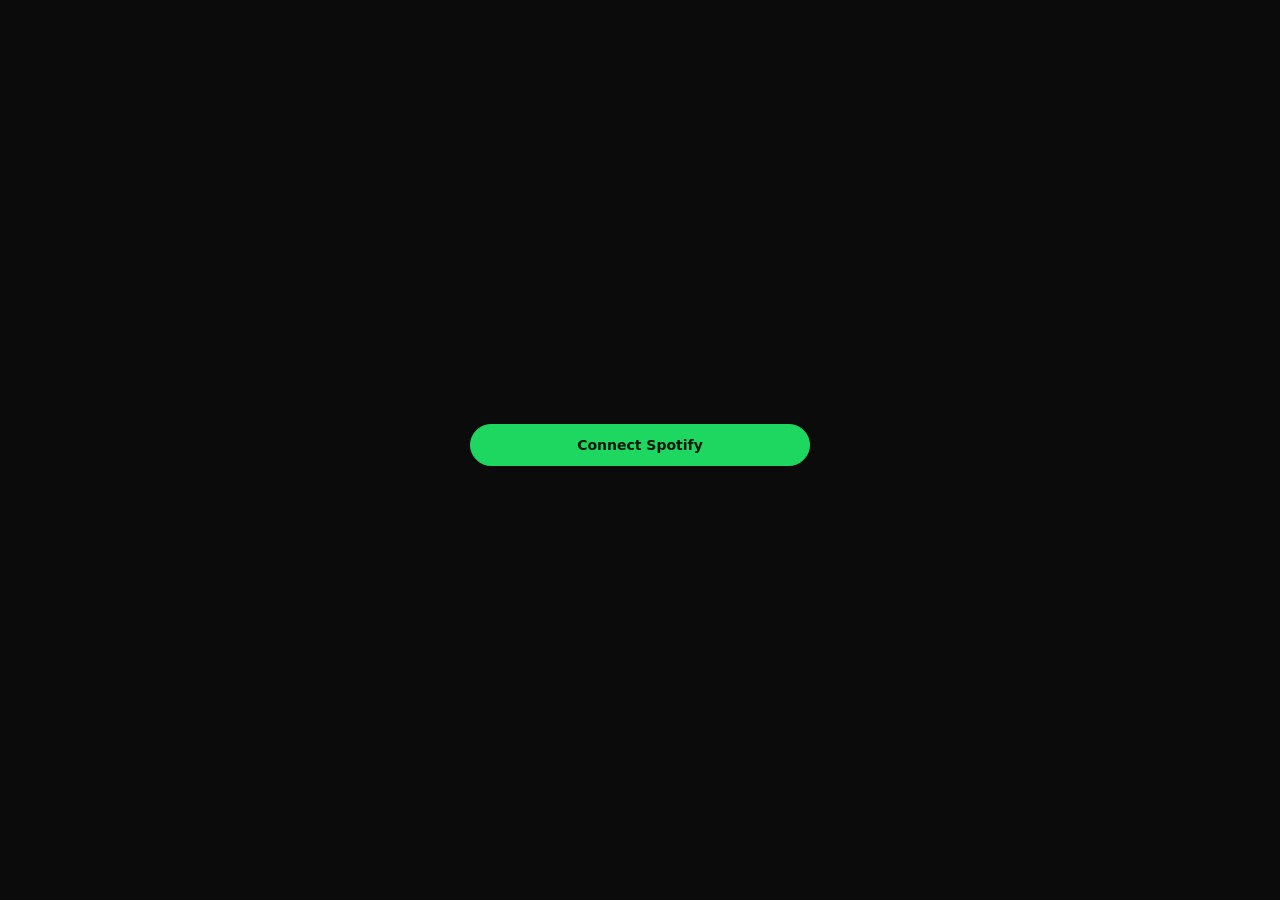
<file: index.html>
<!doctype html>
<html lang="en">
<head>
<meta charset="utf-8">
<meta name="viewport" content="width=device-width,initial-scale=1">
<title>Albums</title>
<link rel="stylesheet" href="ipod.css?v=2026-10-04h">
<link rel="stylesheet" href="discover.css?v=2026-10-04h">
<link rel="stylesheet" href="lineage.css?v=2026-10-04h">
<style>
:root{ --rank:#ffd400; --rank-dark:#947b00; --text-dark:#878788; --bg:#0b0b0c; --tile:#161618; --text:#e9e9ea; --muted:#8a8a90; --accent:#1ed760; }
*{box-sizing:border-box}
html,body{margin:0;background:var(--bg);color:var(--text);font:14px/1.45 system-ui,-apple-system,"Segoe UI",Roboto,sans-serif}
.wall{display:grid;grid-template-columns:repeat(auto-fill,minmax(160px,1fr));gap:4px;padding:4px}
.wall img{opacity:0;transition:opacity .4s;display:block;width:100%;aspect-ratio:1;object-fit:cover;background:var(--tile)}
.setup{position:fixed;inset:0;z-index:5;min-height:100vh;display:flex;align-items:center;justify-content:center;padding:16px}
.setup form{display:flex;flex-direction:column;gap:10px;width:100%;max-width:340px}
.setup input,.setup button{font:inherit;color:inherit;border-radius:999px;padding:10px 16px;border:1px solid #2a2a2e;background:var(--tile)}
.setup button{background:var(--accent);color:#04170a;border-color:var(--accent);font-weight:600;cursor:pointer}
.setup p{margin:0;color:var(--muted);font-size:12px;text-align:center}
.hidden{display:none !important}

/* view switcher */
.views{position:fixed;left:50%;bottom:14px;transform:translateX(-50%);z-index:20;display:flex;gap:2px;padding:3px;border-radius:999px;background:rgba(22,22,24,.82);backdrop-filter:blur(10px);-webkit-backdrop-filter:blur(10px)}
.views button{font:600 12px/1 system-ui,-apple-system,"Segoe UI",Roboto,sans-serif;color:var(--muted);background:none;border:0;border-radius:999px;padding:8px 14px;cursor:pointer}
.views{align-items:center}
/* the selected tab: yellow text on black, a little bigger. Each button is already as wide as its
   bigger selected label (the hidden ::after), so switching tabs never nudges the others. */
.views button{display:inline-flex;flex-direction:column;align-items:center;justify-content:center;height:33px}
.views button::after{content:attr(data-label);height:0;overflow:hidden;visibility:hidden;font-size:14px;font-weight:700}
.views button.on{color:var(--rank);background:#000;font-size:14px;font-weight:700}
/* Wax showing the albums you browsed but didn't buy: its tab turns white instead of yellow */
.views button.on.browsing{color:#fff}
/* where shop photos are dropped (or tapped to pick, on a phone), above the browsed albums */
.bdrop{display:flex;align-items:center;justify-content:center;margin:4px 4px 0;height:56px;border:1px dashed rgba(255,255,255,.25);border-radius:8px;
  color:var(--muted);font:600 12px/1.3 system-ui,-apple-system,"Segoe UI",Roboto,sans-serif;text-align:center;padding:0 12px;cursor:pointer}
.bdrop.over{border-color:var(--rank);color:var(--rank)}
/* iPod sits in the middle and is always bigger than the rest */
/* thin white lines between the groups: Queue | Discover Lineage Decades | iPod Wall Wax | Pantheon */
.views .sep{flex:0 0 1px;align-self:stretch;margin:7px 3px;background:rgba(255,255,255,.7)}
.views.dock-left .sep,.views.dock-right .sep{flex-basis:1px;margin:3px 10px}
@media (max-width:520px){.views button{padding:8px 7px;font-size:11px}}
/* the bar can be dragged to any edge; it snaps to the nearest one and stays there (wall.dock) */
.views{touch-action:none;user-select:none;-webkit-user-select:none}
.views.dock-top{bottom:auto;top:14px}
.views.dock-left,.views.dock-right{bottom:auto;top:50%;transform:translateY(-50%);flex-direction:column;border-radius:18px}
.views.dock-left{left:14px}
.views.dock-right{left:auto;right:14px}
.views.dock-left,.views.dock-right{align-items:stretch}
.views.dragging{transform:none;transition:none;cursor:grabbing;box-shadow:0 18px 40px rgba(0,0,0,.6)}
.views.dragging button{cursor:grabbing}
/* keep the edge under the bar clear, so nothing important hides behind it */
body.dock-top .wall,body.dock-top .pantheon{padding-top:var(--dock)}
body.dock-top .qbar{padding-top:var(--dock)}
body.dock-top .decades{top:var(--dock)}
body.dock-left .wall,body.dock-left .pantheon,body.dock-left .queue{padding-left:var(--dock)}
body.dock-left .decades{left:var(--dock)}
body.dock-right .wall,body.dock-right .pantheon,body.dock-right .queue{padding-right:var(--dock)}
body.dock-right .decades{right:var(--dock)}
/* phones: the bar is fixed along the bottom on a solid black strip with its own space, and can't be moved */
body.phone .views,body.phone .views[class*=dock-]{left:0;right:0;top:auto;bottom:0;transform:none;flex-direction:row;align-items:center;justify-content:space-evenly;
  gap:0;border-radius:0;padding:4px 2px calc(4px + env(safe-area-inset-bottom));background:#000;backdrop-filter:none;-webkit-backdrop-filter:none;touch-action:auto}
body.phone .wall{padding-bottom:calc(var(--dock) + 4px)}
body.phone .pantheon,body.phone .queue{padding-bottom:calc(var(--dock) + 8px)}
body.phone .decades,body.phone .ipod{bottom:var(--dock)}
body.phone .ipod{padding-bottom:0}
body.phone .tiles{padding-bottom:4px}
/* eight tabs share a phone's width, so the labels shrink a little on narrow screens to keep them on one line */
body.phone .views{--u:min(1px,.22vw)}
body.phone .views button{padding:0 2px;font-size:calc(11 * var(--u));border-radius:8px}
body.phone .views button::after,body.phone .views button.on{font-size:calc(13 * var(--u))}
body.phone .views .sep{margin:8px 1px}

/* decades: one column per decade, loops left/right, each column scrolls on its own */
body.decade-view{overflow:hidden}
.decades{--colw:clamp(150px,44vw,240px);position:fixed;inset:0;display:flex;gap:4px;overflow-x:auto;overflow-y:hidden;scrollbar-width:none;overscroll-behavior:none}
.decades::-webkit-scrollbar,.col::-webkit-scrollbar{display:none}
.col{flex:0 0 var(--colw);height:100%;overflow-y:auto;overflow-x:hidden;scrollbar-width:none;overscroll-behavior-y:contain}
.col h2{position:sticky;top:0;z-index:2;height:54px;margin:0;padding:0;background:var(--bg);overflow:hidden;font:700 26px/1 "Helvetica Neue",Helvetica,Arial,sans-serif;cursor:pointer;user-select:none;transition:color .15s}
/* the year is stretched a little past every edge of its cell, so the cell clips it slightly on all four sides */
.col h2 svg{position:absolute;left:-3%;top:-5%;width:106%;height:110%;fill:currentColor;overflow:visible}
.col.rank h2{color:var(--rank)}
/* the first two digits are a darker shade of the title colour (grey on white, dark yellow on yellow) */
.col h2 .cent{fill:var(--text-dark)}
.col.rank h2 .cent{fill:var(--rank-dark)}
/* an expanded decade: one column per year, with smaller titles that sit inside their cell */
.col.yr h2 svg{left:6%;top:24%;width:88%;height:52%}
/* while you're among an expanded decade's years, the decades either side sink into shadow */
.col > *{transition:opacity .35s}
.decades.shade .col:not(.yr) > *{opacity:.35}
.tiles{display:flex;flex-direction:column;gap:4px;padding-bottom:64px}
.wall img.in{opacity:1}
.tiles img,.ghost{display:block;width:100%;aspect-ratio:1;object-fit:cover;background:var(--tile);user-select:none;-webkit-user-select:none;-webkit-touch-callout:none;-webkit-user-drag:none}
.col.rank .tiles img{cursor:grab}
.tiles img.placeholder{opacity:.15}
.ghost{position:fixed;z-index:30;pointer-events:none;cursor:grabbing;box-shadow:0 18px 40px rgba(0,0,0,.6);transform:scale(1.04);transition:transform .12s}
.menu{position:fixed;z-index:40;padding:4px;border-radius:8px;background:var(--rank);box-shadow:0 10px 30px rgba(0,0,0,.5)}
.menu button{display:block;font:600 13px/1 system-ui,-apple-system,"Segoe UI",Roboto,sans-serif;color:#000;background:none;border:0;border-radius:5px;padding:10px 14px;cursor:pointer;white-space:nowrap}
.menu button:hover{background:rgba(0,0,0,.1)}
/* Greenlight: sends the album to your Spotify queue, so it lights up Spotify green */
.menu button[data-act="spotify"]:hover{background:#1DB954}
/* pantheon: a numbered 1-100 grid, ten to a row, with a queue of albums waiting to be placed */
.pantheon{padding:4px 4px 72px}
.pqueue{margin-bottom:12px;padding:4px;border-radius:4px}
.pqueue h3{margin:6px 2px 8px;font:700 12px/1 "Helvetica Neue",Helvetica,Arial,sans-serif;letter-spacing:.08em;text-transform:uppercase;color:var(--muted)}
.pq,.pgrid{display:grid;grid-template-columns:repeat(10,1fr);gap:4px}
.pq img{display:block;width:100%;aspect-ratio:1;object-fit:cover;background:var(--tile)}
.pslot{position:relative;aspect-ratio:1;background:var(--tile);display:flex;align-items:center;justify-content:center;overflow:hidden}
.pslot span{font:700 clamp(10px,1.8vw,22px)/1 "Helvetica Neue",Helvetica,Arial,sans-serif;color:#3a3a40;user-select:none}
.pslot img{position:absolute;inset:0;width:100%;height:100%;object-fit:cover}
.pslot.filled span{position:absolute;top:5px;left:6px;z-index:1;color:#fff;font-size:clamp(9px,1.1vw,14px);text-shadow:0 1px 3px rgba(0,0,0,.9)}
.pq img,.pslot img{cursor:grab;user-select:none;-webkit-user-select:none;-webkit-touch-callout:none;-webkit-user-drag:none}
.pq img.placeholder,.pslot img.placeholder{opacity:.15}
.pslot.over,.pqueue.over{outline:2px solid var(--rank);outline-offset:-2px}
/* wall search: a small field just above the Wall tab, shown while the Wall is open */
.wsearch{position:fixed;z-index:21;width:240px}
.wsearch input{width:100%;font:inherit;font-size:14px;color:var(--text);background:rgba(22,22,24,.92);border:1px solid #2a2a2e;border-radius:999px;padding:9px 16px;outline:none;backdrop-filter:blur(10px);-webkit-backdrop-filter:blur(10px)}
.wsearch input:focus{border-color:var(--rank)}
.wsearch input::placeholder{color:var(--muted)}
.empty{position:fixed;inset:0;display:flex;align-items:center;justify-content:center;color:var(--muted)}
/* queue: albums you want to hear, found with one search bar that looks beyond Spotify */
.queue{padding:0 4px 72px}
.qbar{position:sticky;top:0;z-index:3;display:flex;justify-content:center;padding:14px 12px;background:var(--bg)}
.qbar input{width:100%;max-width:520px;font:inherit;font-size:15px;color:var(--text);background:var(--tile);border:1px solid #2a2a2e;border-radius:999px;padding:11px 18px;outline:none}
.qbar input:focus{border-color:#3a3a40}
.qbar input::placeholder{color:var(--muted)}
.qnote{margin:28px 0;text-align:center;color:var(--muted)}
.qgrid{display:grid;grid-template-columns:repeat(auto-fill,minmax(160px,1fr));gap:4px}
.qres{gap:14px 4px}
.qtile{position:relative;display:block;aspect-ratio:1;background:var(--tile);overflow:hidden;cursor:pointer;user-select:none}
.qtile i{position:absolute;inset:0;display:flex;align-items:center;justify-content:center;padding:12px;text-align:center;font:600 13px/1.3 system-ui,-apple-system,"Segoe UI",Roboto,sans-serif;font-style:normal;color:var(--muted)}
.qtile img{position:absolute;inset:0;width:100%;height:100%;object-fit:cover;opacity:0;transition:opacity .4s;-webkit-user-drag:none}
.qtile img.in{opacity:1}
.qtile b{position:absolute;top:6px;right:6px;width:22px;height:22px;border-radius:50%;background:var(--rank);color:#000;font:700 13px/22px system-ui,sans-serif;text-align:center;opacity:0;transform:scale(.6);transition:opacity .15s,transform .15s}
.qtile.on b{opacity:1;transform:none}
.qcap{margin-top:6px;padding:0 2px;line-height:1.3;cursor:pointer}
.qcap div{white-space:nowrap;overflow:hidden;text-overflow:ellipsis}
.qcap .sub{color:var(--muted);font-size:12px}
/* two rows: your Queue tab list, then what Spotify is about to play, both scrolling sideways */
.qhead{display:flex;align-items:center;gap:10px;margin:10px 2px 8px;min-height:28px}
.qhead h3{margin:0;font:700 12px/1 "Helvetica Neue",Helvetica,Arial,sans-serif;letter-spacing:.08em;text-transform:uppercase;color:var(--muted)}
.qrow{display:flex;gap:4px;overflow-x:auto;overflow-y:hidden;padding-bottom:6px;scrollbar-width:thin}
.qrow > .qtile,.qrow > .spcell{flex:0 0 160px;width:160px;min-width:0} /* every tile in both rows the same size, however long its caption */
.spcell{user-select:none;-webkit-user-select:none;-webkit-touch-callout:none}
.spcell.placeholder{opacity:.15}
.spcell.open .qtile{outline:2px solid #1DB954;outline-offset:-2px}
.qbtn{margin-left:auto;font:600 12px/1 system-ui,-apple-system,"Segoe UI",Roboto,sans-serif;color:var(--muted);background:var(--tile);border:1px solid #2a2a2e;border-radius:999px;padding:7px 12px;cursor:pointer}
.qbtn + .qbtn{margin-left:0}
.qbtn:hover{color:var(--text)}
.qbtn.go{background:#1DB954;border-color:#1DB954;color:#000}
.qbtn:disabled{opacity:.5;cursor:default}
.sptracks{margin:8px 2px 0;padding:0;list-style:none;max-width:560px}
.sptracks li{display:flex;gap:12px;padding:6px 8px;border-radius:5px;cursor:default}
.sptracks li:hover{background:var(--tile)}
.sptracks li span{color:var(--muted);min-width:22px;text-align:right}
.sptracks li em{margin-left:auto;font-style:normal;color:var(--muted)}
.spghost{position:fixed;z-index:30;width:160px;pointer-events:none;box-shadow:0 18px 40px rgba(0,0,0,.6);transform:scale(1.04)}
/* share: a read-only copy of the iPod for other people, saved to share/ in the site */
.sharebtn{position:fixed;top:14px;right:14px;z-index:15;font:600 12px/1 system-ui,-apple-system,"Segoe UI",Roboto,sans-serif;color:var(--muted);background:rgba(22,22,24,.82);border:0;border-radius:999px;padding:9px 14px;cursor:pointer}
.sharebtn:hover{color:var(--text)}
body:not(.ipod-view) .sharebtn,body:not(.ipod-view) .sharebox{display:none}
.sharebox{position:fixed;top:50px;right:14px;z-index:15;padding:10px 14px;border-radius:12px;background:rgba(22,22,24,.92);font-size:12px;color:var(--muted);text-align:right}
.sharebox a{display:block;margin-top:4px;color:var(--rank);text-decoration:none}
#shareSetup{z-index:25;background:rgba(11,11,12,.94)}
#shareSetup a{color:var(--rank)}
#aiSetup{z-index:25;background:rgba(11,11,12,.94)}
#aiSetup a{color:var(--rank)}
#aiSetup ol{margin:0;padding-left:20px;color:var(--muted);font-size:12px;line-height:1.6;text-align:left}
</style>
</head>
<body>
<div class="setup hidden" id="setup">
  <form id="form">
    <input id="clientId" placeholder="Spotify Client ID" autocomplete="off" spellcheck="false">
    <button type="submit">Connect Spotify</button>
    <p id="msg"></p>
    <p id="help">Get a Client ID: open <a href="https://developer.spotify.com/dashboard" target="_blank" rel="noopener" style="color:var(--accent)">developer.spotify.com/dashboard</a>, create an app, tick Web API, and add the Redirect URI <b id="redir"></b>. Then copy the app's Client ID here.</p>
  </form>
</div>
<p class="empty hidden" id="loading">Loading…</p>
<main class="wall" id="wall"></main>
<p class="empty hidden" id="wallNone">No albums match</p>
<div class="wsearch hidden" id="wsearch"><input id="wq" type="search" placeholder="Find Something..." autocomplete="off" spellcheck="false" enterkeyhint="search"></div>
<main class="decades hidden" id="decades"></main>
<main class="pantheon hidden" id="pantheon"></main>
<main class="wall hidden" id="wax"></main>
<main class="hidden" id="browsed">
  <label class="bdrop" id="bdrop"><input type="file" id="bfile" accept="image/*" multiple hidden><span id="bdropText">Drop photos of albums here</span></label>
  <div class="wall" id="browsedGrid"></div>
</main>
<main class="queue hidden" id="queue">
  <div class="qbar"><input id="qsearch" type="search" placeholder="Search for an album" autocomplete="off" spellcheck="false"></div>
  <div id="qbody"></div>
  <section id="spq"></section>
</main>
<main class="ipod hidden" id="ipod"></main>
<main class="dz hidden" id="discover"></main>
<main class="lg hidden" id="lineage"></main>
<button class="sharebtn hidden" id="shareBtn">Share</button>
<div class="sharebox hidden" id="shareBox"></div>
<div class="setup hidden" id="shareSetup">
  <form id="shareForm">
    <input id="shareToken" type="password" placeholder="GitHub token" autocomplete="off" spellcheck="false">
    <button type="submit">Save and Share</button>
    <p id="shareMsg"></p>
    <p>Share saves a read-only copy of your iPod to <a href="share/" target="_blank" rel="noopener">your share page</a>. It needs a GitHub token, made once:
      <a href="https://github.com/settings/personal-access-tokens/new?name=IPOD%20Share&amp;description=Lets%20the%20Share%20button%20update%20the%20shared%20iPod&amp;target_name=christopherpin&amp;expires_in=none&amp;contents=write" target="_blank" rel="noopener">make one here</a>,
      choose Only select repositories, pick IPOD, then paste it above. It stays in this browser.</p>
  </form>
</div>
<div class="setup hidden" id="aiSetup">
  <form id="aiForm">
    <input id="aiKey" type="password" placeholder="Gemini API key" autocomplete="off" spellcheck="false">
    <button type="submit">Save and Ask Gemini</button>
    <p id="aiMsg"></p>
    <p>Lineage asks Gemini about each album you send there. It needs a free Gemini key, made once:</p>
    <ol>
      <li>Open <a href="https://aistudio.google.com/apikey" target="_blank" rel="noopener">Google AI Studio</a> and sign in with your Google account.</li>
      <li>Click Create API key (accept the terms if it asks), then copy the key.</li>
      <li>Paste it above. It stays in this browser.</li>
    </ol>
  </form>
</div>
<div class="setup hidden" id="waxSetup">
  <form id="waxForm">
    <input id="waxUser" placeholder="Discogs username" autocomplete="off" spellcheck="false">
    <button type="submit">Show my records</button>
    <p id="waxMsg"></p>
  </form>
</div>
<div class="menu hidden" id="menu">
  <button data-act="discover">Discover</button>
  <button data-act="lineage">Send To Lineage</button>
  <button data-act="top">Send To Top 10</button>
  <button data-act="end">Send To End</button>
  <button data-act="pantheon">Send To Pantheon</button>
  <button data-act="queue">Add To Queue Tab</button>
  <button data-act="spotify">Greenlight</button>
  <button data-act="ipodout">Remove From iPod</button>
  <button data-act="ipodin">Add To iPod</button>
  <button data-act="decades">View In Decades</button>
</div>
<div class="menu hidden" id="dmenu">
  <button data-act="expand">Expand Decade</button>
  <button data-act="collapse">Collapse Decade</button>
</div>
<div class="menu hidden" id="spmenu">
  <button data-act="remove">Remove From Spotify Queue</button>
</div>
<div class="menu hidden" id="qmenu">
  <button data-act="discover">Discover</button>
  <button data-act="lineage">Send To Lineage</button>
  <button data-act="spotify">Greenlight</button>
  <button data-act="first">Move To Front</button>
  <button data-act="remove">Remove From Queue</button>
  <button data-act="decades">View In Decades</button>
</div>
<nav class="views hidden" id="views">
  <button data-view="queue" data-label="Queue">Queue</button>
  <span class="sep"></span>
  <button data-view="discover" data-label="Discover">Discover</button>
  <button data-view="lineage" data-label="Lineage">Lineage</button>
  <button data-view="decades" data-label="Decades">Decades</button>
  <span class="sep"></span>
  <button data-view="ipod" data-label="iPod">iPod</button>
  <button data-view="wall" data-label="Wall">Wall</button>
  <button data-view="wax" data-label="Wax">Wax</button>
  <span class="sep"></span>
  <button data-view="pantheon" data-label="Pantheon">Pantheon</button>
</nav>

<script src="ipod.js?v=2026-10-04h"></script>
<script src="wiki.js?v=2026-10-04h"></script>
<script src="discover.js?v=2026-10-04h"></script>
<script src="lineage.js?v=2026-10-04h"></script>
<script src="browsed.js?v=2026-11-09"></script>
<script>
"use strict";
const LS = {
  get(k, d=null){ try{ const v = localStorage.getItem("wall."+k); return v==null ? d : JSON.parse(v); }catch{ return d; } },
  set(k, v){ try{ localStorage.setItem("wall."+k, JSON.stringify(v)); return true; }catch{ dbg("couldn't save " + k + " (browser storage full?)"); return false; } },
  del(k){ try{ localStorage.removeItem("wall."+k); }catch{} }
};
const $ = s => document.querySelector(s);
/* ---------- ?debug: a small list of what the page fetched, shown only when the address ends in ?debug ---------- */
const BUILD = "2026-10-04 wall-fill-1";
// Browsers keep a copy of this page for a while, so a fix can take a long time to reach you.
// On every visit the page quietly fetches the newest copy; if it differs from what's running, the
// browser stores it and the page reloads itself once, before anything is drawn.
const newestPage = fetch(location.href, { cache: "reload" }).then(r => r.ok ? r.text() : null).catch(() => null);
async function outdated(){
  const html = await Promise.race([newestPage, sleep(2500).then(() => null)]);
  if (!html) return false;
  // the page's own code, and which version of each file it loads (bumping ?v= on a file counts as new)
  const mine = [...document.querySelectorAll("script:not([src]), style")].map(e => e.textContent.trim())
    .concat([...document.querySelectorAll("script[src], link[rel=stylesheet]")].map(e => e.getAttribute("src") || e.getAttribute("href")));
  if (mine.every(t => html.includes(t))){ try{ sessionStorage.removeItem("wall.reloaded"); }catch{} return false; }
  try{ if (sessionStorage.getItem("wall.reloaded")) return false; sessionStorage.setItem("wall.reloaded", "1"); }catch{ return false; }
  dbg("a newer version of the page is out, reloading");
  location.reload();
  return true;
}
const DEBUG = new URLSearchParams(location.search).has("debug");
function dbg(...msg){
  if (!DEBUG) return;
  let box = document.getElementById("dbg");
  if (!box){
    box = document.createElement("pre"); box.id = "dbg";
    box.style.cssText = "position:fixed;left:8px;top:8px;z-index:99;max-width:min(560px,calc(100vw - 16px));max-height:60vh;overflow:auto;margin:0;padding:10px;border-radius:8px;background:rgba(0,0,0,.88);color:#ffd400;font:11px/1.45 ui-monospace,Menlo,monospace;white-space:pre-wrap";
    (document.body || document.documentElement).appendChild(box);
  }
  box.textContent += new Date().toLocaleTimeString() + "  " + msg.join(" ") + "\n";
}
const sleep = ms => new Promise(r => setTimeout(r, ms));
const CLIENT_ID = "813caa88dc414f8b8c3dd58c09e55c9f"; // set to your Spotify app's Client ID to skip typing it
const REDIRECT = location.origin + location.pathname;
// everything the site will ever ask for, requested together so you only approve once
const SCOPES = "user-read-recently-played user-top-read user-library-read user-modify-playback-state playlist-read-private playlist-modify-private playlist-modify-public user-read-playback-state";

/* ---------- auth (PKCE) ---------- */
function b64url(bytes){ return btoa(String.fromCharCode(...new Uint8Array(bytes))).replace(/\+/g,"-").replace(/\//g,"_").replace(/=+$/,""); }
async function startLogin(clientId){
  const verifier = b64url(crypto.getRandomValues(new Uint8Array(64)));
  const challenge = b64url(await crypto.subtle.digest("SHA-256", new TextEncoder().encode(verifier)));
  const state = b64url(crypto.getRandomValues(new Uint8Array(16)));
  LS.set("verifier", verifier); LS.set("state", state); LS.set("clientId", clientId);
  const p = new URLSearchParams({ client_id: clientId, response_type: "code", redirect_uri: REDIRECT,
    code_challenge_method: "S256", code_challenge: challenge, scope: SCOPES, state });
  location.href = "https://accounts.spotify.com/authorize?" + p;
}
async function tokenRequest(params){
  const r = await fetch("https://accounts.spotify.com/api/token", { method:"POST",
    headers:{ "Content-Type":"application/x-www-form-urlencoded" }, body: new URLSearchParams(params) });
  const j = await r.json();
  if (!r.ok){ const e = new Error(j.error_description || j.error || "Token request failed"); e.status = 401; dbg("token refresh failed:", e.message); throw e; }
  const prev = LS.get("token", {});
  const tok = { access: j.access_token, refresh: j.refresh_token || prev.refresh, exp: Date.now() + (j.expires_in - 60) * 1000, scope: j.scope || prev.scope || "" };
  LS.set("token", tok); return tok;
}
async function handleRedirect(){
  const q = new URLSearchParams(location.search);
  if (!q.has("code") && !q.has("error")) return;
  history.replaceState(null, "", REDIRECT);
  if (q.get("error")) throw new Error("Spotify said: " + q.get("error"));
  if (q.get("state") !== LS.get("state")) throw new Error("Login state mismatch, please try again.");
  await tokenRequest({ grant_type:"authorization_code", code:q.get("code"), redirect_uri:REDIRECT,
    client_id:LS.get("clientId"), code_verifier:LS.get("verifier") });
  LS.del("verifier"); LS.del("state");
}
let refreshing = null; // one token refresh at a time: Spotify replaces the refresh token each time it's used
async function accessToken(){
  let t = LS.get("token");
  if (!t) return null;
  if (Date.now() > t.exp && t.refresh){
    refreshing ||= tokenRequest({ grant_type:"refresh_token", refresh_token:t.refresh, client_id:LS.get("clientId") })
      .finally(() => { refreshing = null; });
    t = await refreshing;
    dbg("signed in again, good until", new Date(t.exp).toLocaleTimeString());
  }
  return t.access;
}
// Every Spotify call is noted (time, what, answer, how long) in wall.spotifyLog, last 40 kept,
// so ?debug can show what happened on earlier visits too.
function logCall(path, status, ms, retryAfter){
  try{
    const log = LS.get("spotifyLog", []);
    log.push({ t: Date.now(), p: path.split("?")[0].replace("/me/player/", "").replace("/me/", ""), s: status, ms: Math.round(ms), ra: retryAfter });
    LS.set("spotifyLog", log.slice(-40));
  }catch{}
}
async function api(path, tries=0){
  const tok = await accessToken();
  const t0 = performance.now();
  let r;
  try{ r = await fetch(path.startsWith("http") ? path : "https://api.spotify.com/v1" + path, { headers:{ Authorization:"Bearer "+tok } }); }
  catch(e){ logCall(path, "network error", performance.now() - t0, null); throw e; }
  logCall(path, r.status, performance.now() - t0, r.headers.get("Retry-After"));
  if (r.status === 429){
    // Spotify's own "come back in N seconds", when the browser lets us read it
    const ra = +r.headers.get("Retry-After");
    if (ra > 5) LS.set("cooldown", { until: Date.now() + ra * 1000, mins: Math.ceil(ra / 60), fromSpotify: true });
    // Spotify says slow down: try once more after a short pause, then give up on this request
    // (browsers usually can't read Spotify's Retry-After, so the pause is a guess)
    const wait = +r.headers.get("Retry-After") || 2;
    dbg("Spotify asked to slow down (wait " + wait + "s):", path.split("?")[0]);
    if (tries < 1 && wait <= 5){ await sleep(wait * 1000); return api(path, tries+1); }
    const e = new Error("Spotify is busy, try again in a moment"); e.status = 429; throw e;
  }
  if (r.status === 401 && tries < 1){ const t = LS.get("token"); if (t){ t.exp = 0; LS.set("token", t); } return api(path, tries+1); }
  const j = await r.json().catch(() => ({}));
  if (!r.ok){ const e = new Error((j.error && j.error.message) || ("Spotify error " + r.status)); e.status = r.status; dbg("Spotify error", r.status + ":", path.split("?")[0], e.message); throw e; }
  return j;
}

/* ---------- the wall ---------- */
let albums = []; // every album on the wall, in wall order (shared by the wall and Decades)
const CACHE = "albums.v1";
// remasters, deluxe and anniversary editions of the same album share one key, so each album shows once
const albumKey = a => norm(cleanTitle(a.name || "")) + "|" + norm((a.artists || [])[0]?.name || "");
const isReissue = name => cleanTitle(name) !== name.trim();
// the original wins over a reissue; among originals (or among reissues) the earliest wins
const better = (x, y) => isReissue(x.name) !== isReissue(y.name) ? !isReissue(x.name) : (x.released || 9999) < (y.released || 9999);
// Builds the album list as Spotify pages arrive: singles are skipped and other editions of an
// album folded in on the spot, so the finished list is already clean.
function collector(){
  const seen = new Set(), byKey = new Map(), list = [];
  return { list, add(items){
    for (const a of items){
      if (!a || !a.id || seen.has(a.id)) continue;
      // albums, EPs and compilations only: Spotify calls EPs "singles" too, but a real single has 1 to 3 tracks
      if (a.album_type === "single" && (a.total_tracks || 0) <= 3) continue;
      seen.add(a.id);
      const imgs = a.images || [];
      const src = (imgs.find(i => i.width && i.width <= 320 && i.width >= 250) || imgs[0] || {}).url;
      if (!src) continue;
      const year = parseInt((a.release_date || "").slice(0, 4), 10);
      const version = { src, title: a.name + " · " + (a.artists || []).map(x => x.name).join(", "), name: a.name || "",
        released: year > 1000 ? year : null, date: a.release_date || "", fromTitle: titleYear(a.name || "") };
      const key = albumKey(a), same = byKey.get(key);
      if (same){
        // another version of an album we already have: keep whichever is the original
        same.ids.push(a.id);
        if (better(version, same)){
          Object.assign(same, version);
          settleYear(same);
        }
        continue;
      }
      const al = { id: a.id, ids: [a.id], artist: (a.artists || [])[0]?.name || "", ...version };
      settleYear(al);
      byKey.set(key, al);
      list.push(al);
    }
  } };
}
// Your library only ever grows: a fresh Spotify list goes first (newest listening on top), then every
// album from earlier visits that Spotify no longer mentions, so nothing ever drops off the wall.
function mergeLibrary(fresh, old){
  const key = a => norm(cleanTitle(a.name || (a.title || "").split(" · ")[0])) + "|" + norm(a.artist || "");
  const at = new Map(), out = [];
  for (const a of fresh){ at.set(key(a), out.length); out.push(a); }
  for (const a of Array.isArray(old) ? old : []){
    if (!a || !a.id || !a.src) continue;
    const k = key(a);
    if (!at.has(k)){ at.set(k, out.length); out.push(a); continue; }
    // the same album again: keep every Spotify id it has had, and whichever version is the original
    const i = at.get(k), f = out[i];
    const ids = [...new Set([...(f.ids || [f.id]), ...(a.ids || [a.id])])];
    out[i] = better(a, f) ? { ...a, ids } : { ...f, ids };
  }
  return out;
}
function fillGrid(el, list){
  const frag = document.createDocumentFragment();
  for (const a of list){
    const img = document.createElement("img");
    img.src = a.src; img.loading = "lazy"; img.alt = ""; img.title = a.title; img.dataset.id = a.id;
    img.onload = () => img.classList.add("in");
    frag.appendChild(img);
  }
  el.replaceChildren(frag);
}
// the wall shows every album, or only those matching the search (wallFilter: album ids, in wall order)
let wallFilter = null;
function renderWall(){
  const list = wallFilter ? albums.filter(a => wallFilter.has(a.id)) : albums;
  fillGrid($("#wall"), list);
  $("#wallNone").classList.toggle("hidden", !(wallFilter && view === "wall" && !list.length));
}
/* ---------- pantheon: your top 100, placed by hand ---------- */
// slots: 100 places (album id or null); queue: albums sent to the Pantheon but not placed yet
function pantheon(){
  let slots = LS.get("pantheon.slots"), queue = LS.get("pantheon.queue");
  if (!Array.isArray(slots)) slots = Array(100).fill(null);
  if (!Array.isArray(queue)) queue = LS.get("pantheon", []); // albums sent before the grid existed
  return { slots, queue };
}
function savePantheon(p){ LS.set("pantheon.slots", p.slots); LS.set("pantheon.queue", p.queue); LS.del("pantheon"); }
// Spotify albums sent from Wax that aren't among your own albums, kept so the Pantheon can show them
const extras = () => LS.get("pantheon.extra", {});
const byAnyId = id => albums.find(a => a.ids.includes(id)) || extras()[id];
const inPantheon = a => { const p = pantheon(); return [...p.slots, ...p.queue].some(id => id && a.ids.includes(id)); };
function cover(id){
  const a = byAnyId(id);
  if (!a) return null;
  const img = document.createElement("img");
  img.src = a.src; img.alt = ""; img.title = a.title; img.dataset.id = a.id; img.draggable = false;
  return img;
}
function renderPantheon(){
  const { slots, queue } = pantheon();
  const root = $("#pantheon"), frag = document.createDocumentFragment();
  const q = document.createElement("section");
  q.className = "pqueue"; q.dataset.zone = "queue";
  q.innerHTML = "<h3>Queue</h3>";
  const qg = document.createElement("div"); qg.className = "pq";
  for (const id of queue){ const img = cover(id); if (img) qg.appendChild(img); }
  q.appendChild(qg);
  if (!qg.childElementCount) q.classList.add("hidden");
  frag.appendChild(q);
  const grid = document.createElement("div"); grid.className = "pgrid";
  slots.forEach((id, i) => {
    const slot = document.createElement("div");
    slot.className = "pslot"; slot.dataset.slot = i;
    slot.innerHTML = `<span>${i + 1}</span>`;
    const img = id && cover(id);
    if (img){ slot.classList.add("filled"); slot.appendChild(img); }
    grid.appendChild(slot);
  });
  frag.appendChild(grid);
  root.replaceChildren(frag);
}
// drag an album from the queue or a place onto another place (swapping if it's taken) or back to the queue
let ppending = null, pdrag = null;
$("#pantheon").addEventListener("pointerdown", e => {
  const img = e.target.closest(".pq img, .pslot img");
  if (!img || e.button > 0 || pdrag) return;
  if (e.pointerType === "mouse") e.preventDefault();
  const p = ppending = { img, x: e.clientX, y: e.clientY, touch: e.pointerType !== "mouse" };
  if (p.touch) p.timer = setTimeout(() => { if (ppending === p) pbegin(p); }, 300);
});
addEventListener("pointermove", e => {
  if (pdrag){ pmove(e.clientX, e.clientY); return; }
  if (!ppending) return;
  if (Math.hypot(e.clientX - ppending.x, e.clientY - ppending.y) > 6){
    if (ppending.touch){ clearTimeout(ppending.timer); ppending = null; }
    else pbegin(ppending, e.clientX, e.clientY);
  }
});
addEventListener("pointerup", pend);
addEventListener("pointercancel", pend);
document.addEventListener("touchmove", e => { if (pdrag) e.preventDefault(); }, { passive: false });
function pbegin(p, x = p.x, y = p.y){
  ppending = null;
  const r = p.img.getBoundingClientRect(), ghost = p.img.cloneNode();
  ghost.className = "ghost";
  Object.assign(ghost.style, { width: r.width + "px", height: r.height + "px" });
  document.body.appendChild(ghost);
  p.img.classList.add("placeholder");
  const slot = p.img.closest(".pslot");
  pdrag = { img: p.img, ghost, w: r.width, h: r.height, from: slot ? +slot.dataset.slot : "queue", over: null };
  pmove(x, y);
  // hold an album near the top or bottom of the window to scroll the page
  const edge = () => {
    if (!pdrag) return;
    const y = pdrag.y, m = 70;
    if (y < m) scrollBy(0, -Math.ceil((m - y) / 4));
    else if (y > innerHeight - m) scrollBy(0, Math.ceil((y - innerHeight + m) / 4));
    pmove(pdrag.x, pdrag.y);
    requestAnimationFrame(edge);
  };
  requestAnimationFrame(edge);
}
function pmove(x, y){
  pdrag.x = x; pdrag.y = y;
  const { ghost, w, h } = pdrag;
  ghost.style.left = x - w / 2 + "px"; ghost.style.top = y - h / 2 + "px";
  const under = document.elementFromPoint(x, y);
  const zone = under && (under.closest(".pslot") || under.closest(".pqueue"));
  if (zone !== pdrag.over){ pdrag.over?.classList.remove("over"); zone?.classList.add("over"); pdrag.over = zone; }
}
function pend(){
  if (ppending){ clearTimeout(ppending.timer); ppending = null; }
  if (!pdrag) return;
  const { img, ghost, from, over } = pdrag;
  pdrag = null;
  ghost.remove(); over?.classList.remove("over"); img.classList.remove("placeholder");
  if (!over) return;
  const p = pantheon(), id = img.dataset.id;
  const take = () => { if (from === "queue") p.queue = p.queue.filter(x => !byAnyId(id)?.ids.includes(x)); else p.slots[from] = null; };
  if (over.dataset.zone === "queue"){
    if (from === "queue") return;
    take(); p.queue.push(id);
  } else {
    const to = +over.dataset.slot;
    if (to === from) return;
    const there = p.slots[to];
    take();
    p.slots[to] = id;
    if (there){ if (from === "queue") p.queue.unshift(there); else p.slots[from] = there; } // swap
  }
  savePantheon(p); renderPantheon();
}
// called once, after the last album has arrived
function ready(){
  loaded = true;
  $("#loading").classList.add("hidden");
  $("#shareBtn").classList.remove("hidden");
  renderWall();
  if (view === "decades") renderDecades();
  if (view === "pantheon") renderPantheon();
  if (view === "ipod") showIpod();
}
// Your plays since a moment in time, newest first. Spotify hands them out 50 at a time, so this asks for one page,
// and only goes further back (at most 3 more pages) when you've played more than 50 tracks since then.
async function playsSince(t){
  const items = [];
  let j = await api("/me/player/recently-played?limit=50"), pages = 1;
  for (;;){
    items.push(...(j?.items || []));
    const oldest = Math.min(...items.map(i => Date.parse(i.played_at) || 0));
    const before = j?.cursors?.before;
    if (!t || !before || !j.items?.length || oldest <= t || pages >= 4) break;
    j = await api("/me/player/recently-played?limit=50&before=" + before); pages++;
  }
  if (pages > 1) dbg("recent plays took", pages, "pages to reach your last visit");
  return { items };
}
const addRecent = (col, recent) => col.add((recent?.items || []).sort((a, b) => b.played_at.localeCompare(a.played_at)).map(i => i.track?.album));
// The whole library is fetched once per device: last plays, top tracks, then every saved album, one request at a
// time so Spotify isn't flooded. Albums are saved after every answer and wall.fill remembers where it got to, so
// if Spotify says slow down (or the page is closed) a later visit carries on from there instead of starting over.
const FILL_STEPS = ["/me/player/recently-played?limit=50", ...["short_term", "medium_term", "long_term"].flatMap(r =>
  [`/me/top/tracks?time_range=${r}&limit=50`, `/me/top/tracks?time_range=${r}&limit=50&offset=49`])];
const filling = () => !!LS.get("fill");
async function fillLibrary(){
  const job = LS.get("fill") || { step: 0, offset: 0, total: null };
  LS.set("fill", job);
  // new albums go after the ones already saved, keeping the order: plays, then top tracks, then saved albums
  const keep = c => LS.set(CACHE, mergeLibrary(LS.get(CACHE) || [], c.list));
  try {
    for (; job.step < FILL_STEPS.length; job.step++, LS.set("fill", job)){
      const j = await api(FILL_STEPS[job.step]), c = collector();
      if (job.step === 0) addRecent(c, j); else c.add((j?.items || []).map(t => t.album));
      keep(c); await sleep(150);
    }
    for (; job.total === null || job.offset < job.total; job.offset += 50, LS.set("fill", job)){
      const j = await api(`/me/albums?limit=50&offset=${job.offset}`), c = collector();
      job.total = j?.total || 0;
      c.add((j?.items || []).map(i => i.album)); keep(c); await sleep(150);
    }
    LS.del("fill"); LS.set("fullAt", Date.now());
    dbg("whole library fetched:", (LS.get(CACHE) || []).length, "albums");
    return true;
  } catch(e){
    if (e.status === 401 || e.status === 403) throw e;
    if (e.status === 429 && !(LS.get("cooldown", {}).until > Date.now())) LS.set("cooldown", { until: Date.now() + 10 * 60000, mins: 10 });
    dbg("library fetch paused at", job.step < FILL_STEPS.length ? FILL_STEPS[job.step].split("?")[0] : "saved albums " + job.offset + " of " + job.total, "·", e.status || "", e.message, "· carries on next visit");
    return false;
  }
}

/* ---------- original release years ---------- */
// Spotify dates a reissue by the reissue ("Remastered 2019"); a year in the title
// ("On Guitar 1955-1962") wins when it's earlier.
const REISSUE = /remaster|deluxe|edition|anniversary|expanded|reissue|version|mono|stereo|bonus|re-?mix|legacy|collector|explicit|clean|special|super|complete|definitive|platinum|extended/i;
function cleanTitle(t){
  return t.replace(/\s*[(\[]([^)\]]*)[)\]]/g, (m, inner) => REISSUE.test(inner) ? "" : m)
          .replace(/\s+[-\u2013\u2014:]\s+[^-\u2013\u2014:]*$/, m => REISSUE.test(m) ? "" : m)
          .replace(/\s+(super\s+)?(deluxe|expanded|remastered)(\s+(edition|version))?$/i, "").trim();
}
function titleYear(t){
  const c = cleanTitle(t);
  if (/^\W*\d{4}\W*$/.test(c)) return null; // an album simply called "1989" is a name, not a date
  const ys = (c.match(/\b(19\d\d|20[0-2]\d)\b/g) || []).map(Number);
  return ys.length ? Math.min(...ys) : null;
}
function settleYear(a){
  const ys = [a.released, a.fromTitle].filter(y => y > 1000);
  const before = a.year;
  a.year = ys.length ? Math.min(...ys) : null;
  return a.year !== before;
}
const norm = s => s.toLowerCase().normalize("NFKD").replace(/[\u0300-\u036f]/g, "").replace(/&/g, "and").replace(/[^a-z0-9]+/g, " ").trim();
/* ---------- wax: the vinyl in your Discogs collection ---------- */
// The IPOD Discogs app's key and secret (same as discogs.js): they read public data only and
// can't see or change anyone's account, so the collection must be set to public in Discogs.
const DISCOGS = "key=RHSqiCtFLCKBYTeUotje&secret=ERZrvUHMFzVXbKQLUQMQylUFJEkzEcuG";
const WAX = "wax.v1";
async function discogsVinyl(user){
  const out = [];
  for (let page = 1, pages = 1; page <= pages; ){
    const r = await fetch(`https://api.discogs.com/users/${encodeURIComponent(user)}/collection/folders/0/releases` +
      `?per_page=100&page=${page}&sort=added&sort_order=desc&${DISCOGS}`);
    if (r.status === 429){ await sleep(5000); continue; }
    if (r.status === 404) throw new Error("Couldn't find that Discogs username.");
    if (r.status === 401 || r.status === 403) throw new Error("That collection is private. In Discogs, open Settings, then Privacy, and make your collection public.");
    if (!r.ok) throw new Error("Discogs didn't answer. Try again in a minute.");
    const j = await r.json();
    pages = j.pagination?.pages || 1; page++;
    for (const it of j.releases || []){
      const b = it.basic_information || {};
      if (!(b.formats || []).some(f => /vinyl/i.test(f.name || ""))) continue; // records only
      const src = b.cover_image || b.thumb;
      if (!src || /spacer\.gif/.test(src)) continue;
      const artists = (b.artists || []).map(a => (a.name || "").replace(/\s\(\d+\)$/, "")).join(", ");
      out.push({ id: "dg" + it.instance_id, src, title: (b.title || "") + " · " + artists, album: b.title || "", artist: artists });
    }
  }
  return out;
}
let waxRefreshed = false;
const DISCOGS_USER = "christopherpinradoi"; // whose records Wax shows unless another username is typed in
async function renderWax(){
  const user = LS.get("discogs") || DISCOGS_USER;
  const setup = msg => { $("#waxSetup").classList.remove("hidden"); $("#waxUser").value = user || ""; $("#waxMsg").textContent = msg || ""; };
  if (!user) return setup();
  $("#waxSetup").classList.add("hidden");
  const cached = LS.get(WAX);
  if (cached && cached.user === user){
    // last visit's records straight away; fetch a fresh list quietly for next time
    if (!$("#wax").childElementCount) fillGrid($("#wax"), cached.list);
    if (!waxRefreshed){ waxRefreshed = true; discogsVinyl(user).then(list => LS.set(WAX, { user, list })).catch(() => {}); }
    return;
  }
  $("#loading").classList.remove("hidden");
  try {
    const list = await discogsVinyl(user);
    LS.set(WAX, { user, list }); waxRefreshed = true;
    if (view === "wax") fillGrid($("#wax"), list);
  } catch(e){ if (view === "wax" && waxMode !== "browsed") setup(e.message); }
  finally { $("#loading").classList.add("hidden"); }
}
/* albums you browsed in shops but didn't buy, named from your photos; double-click Wax to switch.
   Albums read from photos dropped here are kept in this browser (wax.browsed); browsed.json can list more. */
let waxMode = LS.get("wax.mode") === "browsed" ? "browsed" : "owned", browsedList = null;
const coverFor = async r => (await spotifyFor(browsedItem(r)).catch(() => null))?.src || await discogsCover(r).catch(() => null);
function browsedAll(){
  const seen = new Set();
  return [...LS.get("wax.browsed", []), ...(browsedList || [])].filter(r => { const k = browsedItem(r).id; return !seen.has(k) && seen.add(k); });
}
async function renderBrowsed(){
  if (!browsedList){
    try { const r = await fetch("browsed.json", { cache: "no-cache" }); browsedList = r.ok ? await r.json() : []; }
    catch { browsedList = []; }
    // covers come from each album's Spotify version (or Discogs when Spotify lacks it), all found before anything is drawn
    await Promise.all(browsedList.filter(r => !r.src).map(async r => { r.src = await coverFor(r); }));
    browsedList = browsedList.filter(r => r.src);
    fillGrid($("#browsedGrid"), browsedAll().map(browsedItem));
    binNote();
  }
}
async function binNote(msg){
  const n = await Browsed.emptyOld();
  $("#bdropText").textContent = msg || "Drop photos of albums here" +
    (n ? ` · ${n} photo${n > 1 ? "s" : ""} in the bin, deleted after ${Browsed.BIN_DAYS} days` : "");
}
// each photo is shrunk, read by Gemini and put in the bin; the albums it shows join the grid all at once at the end
let reading = false, waiting = [];
async function readPhotos(files){
  waiting.push(...[...files].filter(f => /^image\//.test(f.type)));
  if (reading || !waiting.length) return;
  const key = LS.get("gemini.key");
  if (!key) return aiSetup("Reading your photos needs a Gemini key.");
  reading = true;
  const added = [], missed = [];
  try {
    while (waiting.length){
      const f = waiting.shift();
      binNote(`Reading ${added.length + missed.length + 1} of ${added.length + missed.length + 1 + waiting.length}…`);
      let photo = null, found = [];
      try { photo = await Browsed.shrink(f); found = await Browsed.identify(photo, key); }
      catch(e){ if (e.kind === "key"){ LS.del("gemini.key"); waiting.unshift(f); reading = false; return aiSetup(e.message); } }
      if (photo) await Browsed.toBin(photo, found);
      if (!found.length){ missed.push(f.name); continue; }
      for (const r of found){ r.src = await coverFor(r); if (r.src) added.push({ ...r, at: Date.now() }); else missed.push(r.name); }
    }
  } finally { reading = false; }
  const have = new Set(browsedAll().map(r => browsedItem(r).id));
  const fresh = added.filter(r => !have.has(browsedItem(r).id) && have.add(browsedItem(r).id));
  if (fresh.length){ LS.set("wax.browsed", [...fresh, ...LS.get("wax.browsed", [])]); fillGrid($("#browsedGrid"), browsedAll().map(browsedItem)); }
  binNote(missed.length ? `Couldn't make out ${missed.length} ${missed.length > 1 ? "albums" : "album"}. Drop more photos here` : "");
}
const bdrop = $("#bdrop");
$("#bfile").onchange = e => { readPhotos(e.target.files); e.target.value = ""; };
// photos can be dropped anywhere on the browsed albums, not only on the strip
$("#browsed").addEventListener("dragover", e => { if ([...e.dataTransfer.types].includes("Files")){ e.preventDefault(); bdrop.classList.add("over"); } });
$("#browsed").addEventListener("dragleave", e => { if (!$("#browsed").contains(e.relatedTarget)) bdrop.classList.remove("over"); });
$("#browsed").addEventListener("drop", e => { e.preventDefault(); bdrop.classList.remove("over"); readPhotos(e.dataTransfer.files); });
async function discogsCover(r){
  const q = new URLSearchParams({ type: "master", release_title: r.name, artist: r.artist });
  const j = await (await fetch("https://api.discogs.com/database/search?" + q + "&" + DISCOGS)).json();
  const hit = (j.results || []).find(x => x.cover_image && !/spacer\.gif/.test(x.cover_image));
  return hit ? hit.cover_image : null;
}
// in the shape a Wax record has, so the menu finds its Spotify version the same way
const browsedItem = r => ({ id: "br:" + norm(r.name + " " + r.artist), wax: true, album: r.name, artist: r.artist, year: r.year, src: r.src,
  title: r.name + " · " + r.artist + (r.year ? " · " + r.year : "") });
function showWaxMode(){
  const b = waxMode === "browsed", on = view === "wax";
  $("#wax").classList.toggle("hidden", !on || b);
  $("#browsed").classList.toggle("hidden", !on || !b);
  $('#views [data-view="wax"]').classList.toggle("browsing", b);
  if (!on) return;
  if (b){ $("#waxSetup").classList.add("hidden"); renderBrowsed(); } else renderWax();
}
$("#waxForm").onsubmit = e => {
  e.preventDefault();
  const u = $("#waxUser").value.trim();
  if (!u) return void ($("#waxMsg").textContent = "Type your Discogs username first.");
  LS.set("discogs", u); $("#wax").replaceChildren(); renderWax();
};

/* ---------- queue: albums you want to hear, found anywhere ---------- */
// One search asks Spotify, Apple Music (iTunes), Discogs and MusicBrainz at once. Nothing is drawn
// until every source has answered (or given up), then the results appear once, merged and in order.
const QUEUE = "queue";
const queueList = () => { const q = LS.get(QUEUE); return Array.isArray(q) ? q : []; };
const artistKey = s => norm(s.replace(/\s\(\d+\)$/, "").replace(/\*$/, "")).replace(/^the /, "");
const resultKey = (name, artist) => norm(cleanTitle(name)) + "|" + artistKey(artist);
const yearOf = d => { const y = parseInt(String(d || "").slice(0, 4), 10); return y > 1000 ? y : null; };
const within = (p, ms = 7000) => Promise.race([p, sleep(ms).then(() => [])]).catch(() => []);
function jsonp(url){
  return new Promise((res, rej) => {
    const cb = "_q" + Math.random().toString(36).slice(2), s = document.createElement("script");
    window[cb] = j => { window[cb] = () => {}; s.remove(); res(j); };
    s.onerror = () => { s.remove(); rej(new Error("failed")); };
    s.src = url + "&callback=" + cb;
    document.head.appendChild(s);
  });
}
async function fromSpotify(q){
  if (!LS.get("token")) return [];
  const j = await api("/search?type=album&limit=10&q=" + encodeURIComponent(q));
  return (j.albums?.items || []).filter(a => a && !(a.album_type === "single" && (a.total_tracks || 0) <= 3)).map(a => {
    const imgs = a.images || [];
    return { name: a.name || "", artist: (a.artists || [])[0]?.name || "", year: yearOf(a.release_date), source: "spotify",
      src: (imgs.find(i => i.width && i.width <= 320 && i.width >= 250) || imgs[0] || {}).url || "", url: a.external_urls?.spotify || "" };
  });
}
async function fromItunes(q){
  // Apple's search doesn't allow other sites to read it directly, so it's loaded the old way, as a script
  const j = await jsonp("https://itunes.apple.com/search?media=music&entity=album&limit=25&term=" + encodeURIComponent(q));
  return (j.results || []).filter(a => a.collectionName && !/\s-\sSingle$/.test(a.collectionName)).map(a => ({
    name: a.collectionName.replace(/\s-\sEP$/, ""), artist: a.artistName || "", year: yearOf(a.releaseDate), source: "itunes",
    src: (a.artworkUrl100 || "").replace("100x100bb", "600x600bb"), url: a.collectionViewUrl || "" }));
}
async function fromDiscogs(q){
  const r = await fetch(`https://api.discogs.com/database/search?type=master&per_page=20&q=${encodeURIComponent(q)}&${DISCOGS}`);
  if (!r.ok) return [];
  return ((await r.json()).results || []).map(m => {
    const [artist, ...rest] = (m.title || "").split(" - ");
    const src = m.cover_image && !/spacer\.gif/.test(m.cover_image) ? m.cover_image : "";
    return { name: rest.join(" - ") || artist, artist: rest.length ? artist.replace(/\s\(\d+\)$/, "").replace(/\*$/, "") : "",
      year: yearOf(m.year), source: "discogs", src, url: m.uri ? "https://www.discogs.com" + m.uri : "" };
  });
}
async function fromMusicBrainz(q){
  const t = q.replace(/[+\-&|!(){}[\]^"~*?:\\\/]/g, " ").trim();
  if (!t) return [];
  const query = `(releasegroup:(${t}) OR artistname:(${t})) AND (primarytype:album OR primarytype:ep)`;
  const r = await fetch("https://musicbrainz.org/ws/2/release-group?fmt=json&limit=20&query=" + encodeURIComponent(query));
  if (!r.ok) return [];
  return ((await r.json())["release-groups"] || []).filter(g => (g.score || 0) >= 70).map(g => ({
    name: g.title || "", artist: (g["artist-credit"] || [])[0]?.name || "", year: yearOf(g["first-release-date"]), source: "musicbrainz",
    src: `https://coverartarchive.org/release-group/${g.id}/front-250`, url: "https://musicbrainz.org/release-group/" + g.id }));
}
const RANK = ["spotify", "itunes", "discogs", "musicbrainz"]; // whose cover and link win when sources agree
async function searchAlbums(q){
  const lists = await Promise.all([fromSpotify, fromItunes, fromDiscogs, fromMusicBrainz].map(f => within(f(q))));
  const byKey = new Map(), words = norm(q).split(" ").filter(Boolean);
  lists.flat().forEach((r, i) => {
    if (!r.name) return;
    const key = resultKey(r.name, r.artist);
    let m = byKey.get(key);
    if (!m){
      const hay = " " + norm(cleanTitle(r.name) + " " + r.artist) + " ";
      const match = words.filter(w => hay.includes(" " + w)).length / (words.length || 1);
      byKey.set(key, m = { key, name: cleanTitle(r.name) || r.name, artist: r.artist, year: r.year, src: "", url: "", spotify: false, sources: new Set(), match, i });
    }
    m.sources.add(r.source);
    if (r.source === "spotify") m.spotify = true;
    if (r.year && (!m.year || r.year < m.year)) m.year = r.year; // the original release
    const better = s => !m.from || RANK.indexOf(s) < RANK.indexOf(m.from);
    if (r.src && better(r.source)){ m.src = r.src; m.url = r.url || m.url; m.from = r.source; }
    if (!m.url) m.url = r.url;
  });
  // best match to what was typed first, then albums more sources agree on, then the order they came in
  return [...byKey.values()].sort((a, b) => b.match - a.match || b.sources.size - a.sources.size || a.i - b.i).slice(0, 40)
    .map(({ key, name, artist, year, src, url, spotify }) => ({ key, name, artist, year, src, url, spotify }));
}
function qtile(it){
  const t = document.createElement("div");
  t.className = "qtile"; t.dataset.key = it.key; t.title = it.name + (it.artist ? " · " + it.artist : "");
  const label = document.createElement("i"); label.textContent = it.name; t.appendChild(label);
  if (it.src){
    // the name sits underneath in case there's no cover; the cover fades in over it
    label.style.opacity = 0;
    const img = new Image(); img.alt = ""; img.loading = "lazy"; img.draggable = false;
    img.onload = () => img.classList.add("in");
    img.onerror = () => { img.remove(); label.style.opacity = ""; };
    img.src = it.src; t.appendChild(img);
  }
  t.appendChild(Object.assign(document.createElement("b"), { textContent: "✓" }));
  return t;
}
let qResults = null, qSeq = 0, qTimer = 0;
function renderQueue(){
  const body = $("#qbody"), frag = document.createDocumentFragment(), note = text => { const p = document.createElement("p"); p.className = "qnote"; p.textContent = text; frag.appendChild(p); };
  if (qResults){
    // search results: click to add to the queue, click again to take it back out
    const inQ = new Set(queueList().map(x => x.key));
    if (!qResults.length) note("Nothing found.");
    else {
      const grid = document.createElement("div"); grid.className = "qgrid qres";
      for (const it of qResults){
        const cell = document.createElement("div"); cell.dataset.key = it.key;
        const t = qtile(it); t.classList.toggle("on", inQ.has(it.key));
        const cap = document.createElement("div"); cap.className = "qcap";
        const n = document.createElement("div"); n.textContent = it.name;
        const sub = document.createElement("div"); sub.className = "sub";
        sub.textContent = [it.artist, it.year, it.spotify ? "" : "not on Spotify"].filter(Boolean).join(" · ");
        cap.append(n, sub); cell.append(t, cap); grid.appendChild(cell);
      }
      frag.appendChild(grid);
    }
  } else {
    const list = queueList();
    if (!list.length) note("Search for an album to add it to your queue.");
    else {
      const grid = document.createElement("div"); grid.className = "qrow qlist";
      for (const it of list) grid.appendChild(qtile(it));
      frag.appendChild(grid);
    }
    const head = document.createElement("div"); head.className = "qhead"; head.innerHTML = "<h3>Queue</h3>";
    frag.prepend(head);
  }
  body.replaceChildren(frag);
  $("#spq").classList.toggle("hidden", !!qResults);
  if (!qResults) showSpotifyQueue();
}
$("#qsearch").addEventListener("input", () => {
  clearTimeout(qTimer);
  const q = $("#qsearch").value.trim(), seq = ++qSeq;
  if (!q){ qResults = null; renderQueue(); return; }
  qTimer = setTimeout(async () => {
    const res = await searchAlbums(q);
    if (seq !== qSeq) return; // a newer search has started
    qResults = res; window.scrollTo(0, 0); renderQueue();
  }, 450);
});
$("#qsearch").addEventListener("keydown", e => { if (e.key === "Escape" && e.target.value){ e.target.value = ""; e.target.dispatchEvent(new Event("input")); } });
$("#qbody").addEventListener("click", e => {
  const cell = e.target.closest(".qres > div");
  if (cell){
    const it = qResults.find(r => r.key === cell.dataset.key), list = queueList(), has = list.some(x => x.key === it.key);
    LS.set(QUEUE, has ? list.filter(x => x.key !== it.key) : [...list, it]);
    cell.querySelector(".qtile").classList.toggle("on", !has);
    return;
  }
  // a queued album opens where you can play it: Spotify when it's there, otherwise wherever it was found
  const t = e.target.closest(".qlist .qtile"), it = t && queueList().find(x => x.key === t.dataset.key);
  if (it?.url) window.open(it.url, "_blank", "noopener");
});
const qmenu = $("#qmenu");
let qmenuFor = null;
const closeQmenu = () => { qmenu.classList.add("hidden"); qmenuFor = null; };
$("#qbody").addEventListener("contextmenu", e => {
  const t = e.target.closest(".qlist .qtile");
  if (!t) return;
  e.preventDefault();
  qmenuFor = t.dataset.key;
  // only albums Spotify has can go into your Spotify queue
  const it = queueList().find(x => x.key === qmenuFor), sb = qmenu.querySelector('[data-act="spotify"]');
  sb.classList.toggle("hidden", !spotifyAlbumId(it));
  sb.disabled = false; sb.textContent = "Greenlight";
  qmenu.querySelector('[data-act="decades"]').classList.toggle("hidden", !inDecades(it));
  qmenu.classList.remove("hidden");
  qmenu.style.left = Math.min(e.clientX, innerWidth - qmenu.offsetWidth - 4) + "px";
  qmenu.style.top = Math.min(e.clientY, innerHeight - qmenu.offsetHeight - 4) + "px";
});
qmenu.onclick = e => {
  const act = e.target.closest("button")?.dataset.act, key = qmenuFor;
  if (!act || !key) return;
  if (act === "spotify"){
    const it = queueList().find(x => x.key === key);
    queueOnSpotify(e.target.closest("button"), async () => spotifyAlbumId(it), () => qmenuFor === key, closeQmenu);
    return;
  }
  if (act === "discover"){ closeQmenu(); discover(queueList().find(x => x.key === key)); return; }
  if (act === "lineage"){ closeQmenu(); toLineage(queueList().find(x => x.key === key)); return; }
  if (act === "decades"){ closeQmenu(); viewInDecades(queueList().find(x => x.key === key)); return; }
  closeQmenu();
  const list = queueList(), it = list.find(x => x.key === key), rest = list.filter(x => x.key !== key);
  LS.set(QUEUE, act === "first" ? [it, ...rest] : rest);
  renderQueue();
};
// your "Queue" playlist on Spotify, found or made once and remembered
async function queuePlaylist(name = "Queue", store = "spotifyQueuePlaylist", about = "Albums sent from the iPod's Queue tab"){
  const known = LS.get(store);
  if (known) return known;
  const me = await api("/me");
  for (let path = "/me/playlists?limit=50"; path; ){
    const j = await api(path);
    const hit = (j.items || []).find(pl => pl && pl.name === name && pl.owner?.id === me.id);
    if (hit){ LS.set(store, hit.id); return hit.id; }
    path = j.next;
  }
  const tok = await accessToken();
  const r = await fetch("https://api.spotify.com/v1/me/playlists", { method: "POST",
    headers: { Authorization: "Bearer " + tok, "Content-Type": "application/json" },
    body: JSON.stringify({ name, public: false, description: about }) });
  if (!r.ok) throw new Error("Couldn't Make A " + name + " Playlist");
  const pl = await r.json();
  LS.set(store, pl.id); return pl.id;
}
const spotifyAlbumId = it => ((it?.url || "").match(/open\.spotify\.com\/album\/([A-Za-z0-9]+)/) || [])[1] || null;
// Adds every track of the album to whatever Spotify is playing on right now, in order, or to your
// "Queue" playlist when nothing is playing. Used by every right-click menu: getId finds the album's
// Spotify id, still says the menu is still open on it, and the button itself says how it went.
async function queueOnSpotify(btn, getId, still, close){
  if (btn.disabled) return;
  const say = text => { if (still()) btn.textContent = text; };
  btn.disabled = true;
  const granted = (LS.get("token")?.scope || "").split(" ");
  if (!SCOPES.split(" ").every(x => granted.includes(x)) && LS.get("scopesAsked") !== SCOPES){
    // one-time: Spotify is asked for every permission at once; your sign-in is then kept and renewed
    LS.set("scopesAsked", SCOPES);
    say("Connecting To Spotify…");
    return startLogin(LS.get("clientId") || CLIENT_ID).catch(() => { btn.disabled = false; say("Couldn't Reach Spotify"); });
  }
  say("Adding…");
  try {
    const id = await getId();
    if (!id){ say("Not Found On Spotify"); return; }
    const uris = [];
    for (let path = `/albums/${id}/tracks?limit=50`; path; ){
      const j = await api(path);
      uris.push(...(j.items || []).map(t => t.uri).filter(Boolean));
      path = j.next;
    }
    const post = async (path, body) => {
      for (;;){
        const tok = await accessToken();
        const r = await fetch("https://api.spotify.com/v1" + path, { method: "POST",
          headers: { Authorization: "Bearer " + tok, "Content-Type": "application/json" }, body: body && JSON.stringify(body) });
        if (r.status === 429){ await sleep((+r.headers.get("Retry-After") || 2) * 1000); continue; }
        if (r.status === 401){ const t = LS.get("token"); if (t){ t.scope = ""; LS.set("token", t); } throw new Error("Try Again To Reconnect Spotify"); }
        return r;
      }
    };
    // straight into what's playing when Spotify is open somewhere; otherwise into your "Queue" playlist
    let i = 0;
    for (; i < uris.length; i++){
      const r = await post("/me/player/queue?uri=" + encodeURIComponent(uris[i]));
      if ((r.status === 404 || r.status === 403) && i === 0) break; // nothing playing, or the player won't take it
      if (!r.ok) throw new Error("Spotify Didn't Answer");
    }
    if (i < uris.length){
      let pid = await queuePlaylist();
      for (let k = 0; k < uris.length; k += 100){
        let r = await post(`/playlists/${pid}/items`, { uris: uris.slice(k, k + 100) });
        if (r.status === 404 && k === 0){ LS.del("spotifyQueuePlaylist"); pid = await queuePlaylist(); r = await post(`/playlists/${pid}/items`, { uris: uris.slice(0, 100) }); } // it was deleted: make a new one
        if (!r.ok) throw new Error("Spotify Didn't Answer");
      }
      say("Added To Your Queue Playlist ✓");
      setTimeout(() => { if (still()) close(); }, 1600);
      return;
    }
    say("Queued On Spotify ✓");
    setTimeout(() => { if (still()) close(); }, 1200);
  } catch(err){ say(err.message || "Spotify Didn't Answer"); }
}
addEventListener("pointerdown", e => { if (!e.target.closest("#qmenu")) closeQmenu(); }, true);
addEventListener("keydown", e => { if (e.key === "Escape") closeQmenu(); });
addEventListener("wheel", closeQmenu, { passive: true });
addEventListener("blur", closeQmenu);

/* ---------- your Spotify queue, as albums, on the Queue tab ---------- */
// Spotify lets a site read its queue but not take things out of it or reorder it. So edits are made
// here, and Sync With Spotify puts the new order in a private "Up Next" playlist, steps past what was
// waiting in Spotify's queue, and plays the playlist from the song you're on, where you were in it.
let spq = null;            // { now, groups: [{ id, name, artist, src, tracks: [{ uri, name, artist, ms }] }], dirty, open }
let spqLoading = false, spqMsg = "";
const hasScopes = () => { const g = (LS.get("token")?.scope || "").split(" "); return SCOPES.split(" ").every(x => g.includes(x)); };
async function spotifySend(method, path, body){
  for (;;){
    const tok = await accessToken();
    const r = await fetch("https://api.spotify.com/v1" + path, { method,
      headers: { Authorization: "Bearer " + tok, "Content-Type": "application/json" }, body: body && JSON.stringify(body) });
    if (r.status === 429){ await sleep((+r.headers.get("Retry-After") || 2) * 1000); continue; }
    return r;
  }
}
const spTrack = t => t && t.uri && { uri: t.uri, name: t.name || "", ms: t.duration_ms || 0,
  artist: (t.artists || []).map(a => a.name).join(", ") || t.show?.name || "",
  album: t.album?.id || t.show?.id || t.uri, albumName: t.album?.name || t.show?.name || t.name || "",
  src: ((t.album?.images || t.images || t.show?.images || []).find(i => i.width && i.width <= 320 && i.width >= 250) || (t.album?.images || t.images || t.show?.images || [])[0] || {}).url || "" };
// songs in a row from the same album make one album tile, so the order stays exactly Spotify's
function groupTracks(tracks){
  const groups = [];
  for (const t of tracks){
    const last = groups[groups.length - 1];
    if (last && last.album === t.album) last.tracks.push(t);
    else groups.push({ id: "g" + groups.length + "-" + t.album, album: t.album, name: t.albumName, artist: t.artist.split(", ")[0], src: t.src, tracks: [t] });
  }
  return groups;
}
async function loadSpotifyQueue(){
  spqLoading = true; spqMsg = "";
  try {
    const j = await api("/me/player/queue");
    const now = spTrack(j.currently_playing);
    spq = now ? { now, groups: groupTracks((j.queue || []).map(spTrack).filter(Boolean)), dirty: false, open: null } : null;
    if (!now) spqMsg = "Nothing is playing on Spotify right now. Play something in Spotify, then come back.";
  } catch(e){ spq = null; spqMsg = "Spotify didn't answer. Try again in a moment."; }
  spqLoading = false;
  if (view === "queue" && !qResults) renderSpotifyQueue();
}
function showSpotifyQueue(){
  // edits you haven't synced stay put; otherwise fetch what Spotify has now
  if (spq?.dirty || spqLoading){ renderSpotifyQueue(); return; }
  if (hasScopes() && LS.get("token")) loadSpotifyQueue();
  renderSpotifyQueue();
}
function renderSpotifyQueue(){
  const root = $("#spq"), frag = document.createDocumentFragment();
  const head = document.createElement("div"); head.className = "qhead"; head.innerHTML = "<h3>Spotify Queue</h3>";
  frag.appendChild(head);
  const note = text => { const p = document.createElement("p"); p.className = "qnote"; p.textContent = text; frag.appendChild(p); };
  if (!LS.get("token") || !hasScopes()){
    const b = document.createElement("button"); b.className = "qbtn"; b.textContent = "Connect Spotify"; b.dataset.act = "connect";
    head.appendChild(b);
    note("Connect Spotify once to see and edit what it's about to play.");
  } else if (!spq){
    const b = document.createElement("button"); b.className = "qbtn"; b.textContent = "Refresh"; b.dataset.act = "refresh";
    head.appendChild(b);
    note(spqLoading ? "Loading…" : spqMsg);
  } else {
    const r = document.createElement("button"); r.className = "qbtn"; r.textContent = spq.dirty ? "Undo Changes" : "Refresh"; r.dataset.act = "refresh";
    const sync = document.createElement("button"); sync.className = "qbtn" + (spq.dirty ? " go" : ""); sync.textContent = spqMsg || "Sync With Spotify";
    sync.dataset.act = "sync"; sync.disabled = !spq.dirty;
    head.append(r, sync);
    if (!spq.groups.length) note("Nothing is queued after the song that's playing.");
    else {
      const row = document.createElement("div"); row.className = "qrow sprow";
      for (const g of spq.groups){
        const cell = document.createElement("div"); cell.className = "spcell" + (spq.open === g.id ? " open" : ""); cell.dataset.id = g.id;
        const t = qtile({ key: g.id, name: g.name, artist: g.artist, src: g.src });
        const cap = document.createElement("div"); cap.className = "qcap";
        const n = document.createElement("div"); n.textContent = g.name;
        const sub = document.createElement("div"); sub.className = "sub";
        sub.textContent = g.tracks.length === 1 ? g.tracks[0].name : g.tracks.length + " songs";
        cap.append(n, sub); cell.append(t, cap); row.appendChild(cell);
      }
      frag.appendChild(row);
      const open = spq.groups.find(g => g.id === spq.open);
      if (open){
        // the songs of the album you clicked, in the order Spotify will play them
        const ol = document.createElement("ol"); ol.className = "sptracks";
        open.tracks.forEach((t, i) => {
          const li = document.createElement("li"); li.dataset.uri = t.uri; li.dataset.i = i;
          const n = document.createElement("span"); n.textContent = i + 1;
          const name = document.createElement("div"); name.textContent = t.name;
          const len = document.createElement("em"); len.textContent = Math.floor(t.ms / 60000) + ":" + String(Math.floor(t.ms / 1000) % 60).padStart(2, "0");
          li.append(n, name, len); ol.appendChild(li);
        });
        frag.appendChild(ol);
      }
    }
  }
  root.replaceChildren(frag);
}
$("#spq").addEventListener("click", e => {
  const act = e.target.closest("button")?.dataset.act;
  if (act === "connect"){ LS.set("scopesAsked", SCOPES); startLogin(LS.get("clientId") || CLIENT_ID); return; }
  if (act === "refresh"){ spq = null; spqLoading = true; renderSpotifyQueue(); loadSpotifyQueue(); return; }
  if (act === "sync"){ syncSpotifyQueue(e.target.closest("button")); return; }
  const cell = e.target.closest(".spcell");
  if (cell && !spDragged){ spq.open = spq.open === cell.dataset.id ? null : cell.dataset.id; renderSpotifyQueue(); }
});
// right-click an album (or one of its songs) to take it out
const spmenu = $("#spmenu");
let spmenuFor = null;
const closeSpmenu = () => { spmenu.classList.add("hidden"); spmenuFor = null; };
$("#spq").addEventListener("contextmenu", e => {
  const li = e.target.closest(".sptracks li"), cell = e.target.closest(".spcell");
  if (!li && !cell) return;
  e.preventDefault();
  spmenuFor = li ? { group: spq.open, i: +li.dataset.i } : { group: cell.dataset.id };
  spmenu.firstElementChild.textContent = li ? "Remove Song From Spotify Queue" : "Remove From Spotify Queue";
  spmenu.classList.remove("hidden");
  spmenu.style.left = Math.min(e.clientX, innerWidth - spmenu.offsetWidth - 4) + "px";
  spmenu.style.top = Math.min(e.clientY, innerHeight - spmenu.offsetHeight - 4) + "px";
});
spmenu.onclick = e => {
  const f = spmenuFor;
  if (!e.target.closest("button") || !f || !spq) return;
  closeSpmenu();
  const g = spq.groups.find(x => x.id === f.group);
  if (!g) return;
  if (f.i != null && g.tracks.length > 1) g.tracks.splice(f.i, 1);
  else { spq.groups = spq.groups.filter(x => x !== g); if (spq.open === g.id) spq.open = null; }
  spq.dirty = true; spqMsg = ""; renderSpotifyQueue();
};
addEventListener("pointerdown", e => { if (!e.target.closest("#spmenu")) closeSpmenu(); }, true);
addEventListener("keydown", e => { if (e.key === "Escape") closeSpmenu(); });
addEventListener("wheel", closeSpmenu, { passive: true });
addEventListener("blur", closeSpmenu);
// drag albums along the row to reorder them (on touch, press and hold first)
let spPending = null, spDrag = null, spDragged = false;
$("#spq").addEventListener("pointerdown", e => {
  const cell = e.target.closest(".spcell");
  if (!cell || e.button > 0 || spDrag) return;
  if (e.pointerType === "mouse") e.preventDefault();
  spDragged = false;
  const p = spPending = { cell, x: e.clientX, y: e.clientY, touch: e.pointerType !== "mouse" };
  if (p.touch) p.timer = setTimeout(() => { if (spPending === p) spBegin(p, p.x, p.y); }, 300);
});
addEventListener("pointermove", e => {
  if (spDrag){ spMove(e.clientX, e.clientY); return; }
  if (!spPending) return;
  if (Math.hypot(e.clientX - spPending.x, e.clientY - spPending.y) > 6){
    if (spPending.touch){ clearTimeout(spPending.timer); spPending = null; }
    else spBegin(spPending, e.clientX, e.clientY);
  }
});
addEventListener("pointerup", () => { if (spPending){ clearTimeout(spPending.timer); spPending = null; } if (spDrag) spEnd(); });
addEventListener("pointercancel", () => { if (spPending){ clearTimeout(spPending.timer); spPending = null; } if (spDrag) spEnd(); });
function spBegin(p, x, y){
  spPending = null; spDragged = true;
  const r = p.cell.getBoundingClientRect(), ghost = p.cell.cloneNode(true);
  ghost.className = "spghost"; ghost.style.width = r.width + "px";
  document.body.appendChild(ghost);
  p.cell.classList.add("placeholder");
  spDrag = { cell: p.cell, ghost, dx: x - r.left, dy: y - r.top, row: p.cell.parentElement };
  spMove(x, y);
}
function spMove(x, y){
  const d = spDrag;
  d.ghost.style.left = x - d.dx + "px"; d.ghost.style.top = y - d.dy + "px";
  // the album slides in before the first one whose middle is to the right of the pointer
  const rest = [...d.row.children].filter(c => c !== d.cell);
  const before = rest.find(c => { const r = c.getBoundingClientRect(); return x < r.left + r.width / 2; });
  if (before ? d.cell.nextElementSibling !== before : d.row.lastElementChild !== d.cell) d.row.insertBefore(d.cell, before || null);
  // near either end of the row, scroll it along
  const rr = d.row.getBoundingClientRect();
  if (x < rr.left + 40) d.row.scrollLeft -= 12; else if (x > rr.right - 40) d.row.scrollLeft += 12;
}
function spEnd(){
  const d = spDrag; spDrag = null;
  d.ghost.remove(); d.cell.classList.remove("placeholder");
  const order = [...d.row.children].map(c => c.dataset.id);
  const before = spq.groups.map(g => g.id).join();
  spq.groups.sort((a, b) => order.indexOf(a.id) - order.indexOf(b.id));
  if (spq.groups.map(g => g.id).join() !== before){ spq.dirty = true; spqMsg = ""; }
  renderSpotifyQueue();
  setTimeout(() => { spDragged = false; }, 0);
}
async function syncSpotifyQueue(btn){
  if (!spq?.dirty) return;
  btn.disabled = true; btn.textContent = "Syncing…";
  const pid = () => queuePlaylist("Up Next", "spotifyUpNextPlaylist", "What the iPod's Queue tab sent to play next");
  const write = async (id, uris) => {
    let r = await spotifySend("PUT", `/playlists/${id}/items`, { uris: uris.slice(0, 100) });
    if (r.status === 404){ LS.del("spotifyUpNextPlaylist"); id = await pid(); r = await spotifySend("PUT", `/playlists/${id}/items`, { uris: uris.slice(0, 100) }); } // it was deleted: make a new one
    if (!r.ok) throw new Error("Spotify Didn't Take It");
    for (let k = 100; k < uris.length; k += 100)
      if (!(await spotifySend("POST", `/playlists/${id}/items`, { uris: uris.slice(k, k + 100) })).ok) throw new Error("Spotify Didn't Take It");
    return id;
  };
  let device = null, volume = null;
  try {
    const player = await api("/me/player").catch(() => null);
    device = player?.device?.id;
    if (!device) throw new Error("Play Something In Spotify First");
    const rest = spq.groups.flatMap(g => g.tracks.map(t => t.uri));
    // 1. the new order goes into your private "Up Next" playlist, while you keep listening
    let list = await write(await pid(), [player.item?.uri || spq.now.uri, ...rest]);
    // 2. the switch-over happens in one quiet moment: Spotify won't let us take songs out of its
    //    queue, so it's paused and muted while we step past them, then picks up where you were
    const at = await api("/me/player");
    if (at?.item?.uri && at.item.uri !== player.item?.uri) list = await write(list, [at.item.uri, ...rest]); // the song changed meanwhile
    const pos = at?.progress_ms || 0, waiting = ((await api("/me/player/queue")).queue || []).length;
    if (at?.device?.supports_volume !== false && at?.device?.volume_percent != null){
      volume = at.device.volume_percent;
      await spotifySend("PUT", `/me/player/volume?volume_percent=0&device_id=${device}`);
    }
    if (at?.is_playing) await spotifySend("PUT", "/me/player/pause?device_id=" + device);
    for (let i = 0; i < waiting; i++) await spotifySend("POST", "/me/player/next?device_id=" + device);
    const r = await spotifySend("PUT", "/me/player/play?device_id=" + device,
      { context_uri: "spotify:playlist:" + list, offset: { position: 0 }, position_ms: pos });
    if (!r.ok) throw new Error("Spotify Didn't Start Playing");
    if (!at?.is_playing) await spotifySend("PUT", "/me/player/pause?device_id=" + device); // you were paused: stay paused
    spqMsg = "Synced ✓"; spq.dirty = false;
  } catch(err){ spqMsg = err.message || "Spotify Didn't Answer"; }
  finally {
    // the sound always comes back, whatever happened
    if (volume != null){ await sleep(400); await spotifySend("PUT", `/me/player/volume?volume_percent=${volume}&device_id=${device}`).catch(() => {}); }
  }
  renderSpotifyQueue();
  if (!spq.dirty) setTimeout(() => { spqMsg = ""; if (!spq?.dirty) loadSpotifyQueue(); }, 1500);
}

// The Spotify version of a Discogs record, so the Pantheon shows clean Spotify art instead of a
// photo of the sleeve. Remembered per record (null when Spotify doesn't have it).
const waxMatches = {};
function spotifyFor(rec){
  const known = LS.get("wax.spotify", {});
  if (rec.id in known) return Promise.resolve(known[rec.id]);
  return waxMatches[rec.id] ||= findOnSpotify(rec).then(al => {
    const k = LS.get("wax.spotify", {}); k[rec.id] = al; LS.set("wax.spotify", k);
    return al;
  }).finally(() => delete waxMatches[rec.id]);
}
async function findOnSpotify(rec){
  const [t, ...rest] = (rec.title || "").split(" · ");
  const title = cleanTitle(rec.album ?? t), artist = ((rec.artist ?? rest.join(" · ")).split(", ")[0] || "");
  const various = /^various$/i.test(artist);
  const want = norm(title), who = norm(artist);
  const tries = [`album:"${title}"` + (various ? "" : ` artist:"${artist}"`), title + (various ? "" : " " + artist)];
  for (const q of tries){
    const j = await api("/search?type=album&limit=10&q=" + encodeURIComponent(q));
    const items = (j.albums?.items || []).filter(a => a && (a.images || []).length);
    const artistOk = a => various || (a.artists || []).some(x => { const n = norm(x.name || ""); return n === who || n.includes(who) || who.includes(n); });
    const titleOk = a => { const n = norm(cleanTitle(a.name || "")); return n === want || n.startsWith(want) || want.startsWith(n); };
    const hits = items.filter(a => artistOk(a) && titleOk(a));
    if (!hits.length) continue;
    // a full album over a single, and the original over a remaster or deluxe edition
    const score = a => (a.album_type === "single" ? 2 : 0) + (isReissue(a.name || "") ? 1 : 0);
    const a = hits.sort((x, y) => score(x) - score(y))[0];
    const imgs = a.images || [];
    const src = (imgs.find(i => i.width && i.width <= 320 && i.width >= 250) || imgs[0]).url;
    return { id: a.id, ids: [a.id], src, title: a.name + " · " + (a.artists || []).map(x => x.name).join(", "), artist: (a.artists || [])[0]?.name || "" };
  }
  return null;
}

/* ---------- wall search: artist, decade (2020s) or year (2020) ---------- */
// Worked out from the saved albums alone (no Spotify calls), then the wall is redrawn once with only the matches.
let searchRun = 0;
async function searchWall(q){
  const run = ++searchRun;
  q = q.trim();
  if (!q){ wallFilter = null; renderWall(); return; }
  let keep;
  const dec = q.match(/^'?(\d{2}|\d{4})'?s$/i), yr = q.match(/^(\d{4})$/);
  if (dec && +dec[1] % 10 === 0){
    let d = +dec[1]; if (d < 100) d += d >= 30 ? 1900 : 2000;
    keep = a => a.year >= d && a.year <= d + 9;
  } else if (yr){
    keep = a => a.year === +yr[1];
  } else {
    const n = norm(q);
    keep = a => norm(a.artist || "").includes(n);
  }
  if (run !== searchRun) return;
  wallFilter = new Set(albums.filter(keep).map(a => a.id));
  scrollTo(0, 0);
  renderWall();
}
$("#wq").addEventListener("keydown", e => {
  if (e.key === "Enter"){ e.preventDefault(); searchWall(e.target.value); if (matchMedia("(pointer: coarse)").matches) e.target.blur(); }
  if (e.key === "Escape"){ e.target.value = ""; searchWall(""); }
});
$("#wq").addEventListener("input", e => { if (!e.target.value) searchWall(""); }); // clearing the field brings every album back
// sits just above the Wall tab (beside it when the bar is on a side, below it when the bar is at the top)
function placeSearch(){
  const box = $("#wsearch");
  box.classList.toggle("hidden", view !== "wall" || $("#views").classList.contains("hidden"));
  if (box.classList.contains("hidden")) return;
  const b = $('#views button[data-view="wall"]').getBoundingClientRect();
  const w = Math.min(240, innerWidth - 16), h = 38, gap = 8;
  const side = $("#views").classList.contains("dock-left") ? "left" : $("#views").classList.contains("dock-right") ? "right" : null;
  let x, y;
  if (side === "left"){ x = $("#views").getBoundingClientRect().right + gap; y = b.top + b.height / 2 - h / 2; }
  else if (side === "right"){ x = $("#views").getBoundingClientRect().left - gap - w; y = b.top + b.height / 2 - h / 2; }
  else {
    x = b.left + b.width / 2 - w / 2;
    const bar = $("#views").getBoundingClientRect();
    y = bar.top > h + gap * 2 ? bar.top - gap - h : bar.bottom + gap;
  }
  Object.assign(box.style, { width: w + "px", left: Math.max(8, Math.min(innerWidth - w - 8, x)) + "px", top: Math.max(8, y) + "px" });
}
addEventListener("resize", () => placeSearch());

/* ---------- discover: one album and the music related to it (discover.js does the looking) ---------- */
let dzState = LS.get("discover"), dzRun = 0;
function seedOf(a){
  const [t, ...rest] = (a.title || "").split(" · ");
  const name = a.name || a.album || t || "", artist = (a.artist || rest.join(" · ")).split(", ")[0] || "";
  return { name: cleanTitle(name) || name, artist, year: a.year || null, src: a.src || "" };
}
// Every Discover is kept (blurbs and all), so opening an album again asks no other site.
// Once it's a month old, it's looked up again quietly in the
// background and the update shows the next time that album is opened, never while you're looking at it.
// A Discover update only adds: newly found albums join the end of their group, nothing is taken away.
const SAVED = { discover: 30 * 864e5 }, SAVED_MAX = 60;
const savedKey = seed => resultKey(seed.name, seed.artist);
// discover's saved results moved to .v2 when the blurbs got shorter (the lookups underneath are still remembered)
const savedName = tab => tab === "discover" ? "discover.saved.v2" : tab + ".saved";
const savedGet = (tab, seed) => LS.get(savedName(tab), {})[savedKey(seed)] || null;
function savedPut(tab, res){
  const all = LS.get(savedName(tab), {});
  all[savedKey(res.seed)] = res;
  for (const k of Object.keys(all).sort((a, b) => (all[b].at || 0) - (all[a].at || 0)).slice(SAVED_MAX)) delete all[k];
  LS.set(savedName(tab), all);
}
const relooking = new Set();
function refreshLater(tab, saved, look, merge){
  const k = tab + savedKey(saved.seed);
  if (Date.now() - (saved.at || 0) < SAVED[tab] || relooking.has(k)) return;
  relooking.add(k);
  look().then(fresh => { if (fresh) savedPut(tab, merge(savedGet(tab, saved.seed) || saved, fresh)); }).catch(() => {}).finally(() => relooking.delete(k));
}
function addRecs(old, fresh){
  const k = r => resultKey(r.name, r.artist), have = new Set(old.recs.map(k)), now = Date.now();
  const added = fresh.recs.filter(r => !have.has(k(r))).map(r => ({ ...r, added: now }));
  const recs = ["sound", "fans", "link"].flatMap(kind => [...old.recs, ...added].filter(r => r.kind === kind));
  return { ...old, recs, at: now };
}
const ownedSet = () => new Set(albums.map(x => resultKey(x.name || (x.title || "").split(" · ")[0], x.artist || "")));
const findRecs = (seed, more = {}) => { const have = ownedSet(); return Discover.find(seed, { owned: (n, ar) => have.has(resultKey(n, ar)), ...more }); };

// a new Discover replaces whatever was there; albums you already have are left out of the row
async function discover(a){
  if (!a) return;
  const seed = seedOf(a), run = ++dzRun, saved = savedGet("discover", seed);
  if (saved){
    dzState = saved; LS.set("discover", saved);
    setView("discover"); scrollTo(0, 0);
    refreshLater("discover", saved, () => findRecs(seed).then(f => f.recs.length ? f : null), addRecs);
    return;
  }
  dzState = { seed, loading: true };
  setView("discover"); scrollTo(0, 0);
  const res = await findRecs(seed).catch(e => (dbg("discover failed:", e?.message || e), { seed, recs: [] }));
  if (run !== dzRun) return;
  dzState = res;
  if (res.recs.length){ LS.set("discover", res); savedPut("discover", res); }
  if (view === "discover") renderDiscover();
}
// Refresh: a whole new batch for the same album, skipping every artist it has shown before. The new
// batch replaces the row and is saved like the first one, so it's there the next time too.
async function moreDiscover(){
  const st = dzState;
  if (!st?.seed || st.loading || st.busy) return;
  dzState = { ...st, busy: true }; renderDiscover();
  const seen = [...new Set([...(st.seen || []), ...st.recs.map(r => r.artist)])];
  const round = (st.round || 0) + 1;
  const res = await findRecs(st.seed, { exclude: new Set(seen), round }).catch(e => (dbg("discover refresh failed:", e?.message || e), null));
  if (dzState.seed !== st.seed) return;
  if (res && res.recs.length){
    dzState = { ...st, recs: res.recs, seen, round, busy: false, exhausted: false };
    const { busy, exhausted, ...keep } = dzState;
    LS.set("discover", keep); savedPut("discover", keep);
  } else dzState = { ...st, busy: false, exhausted: true };
  if (view === "discover") renderDiscover();
}
/* likes and dislikes on Discover: a like links the two albums (both ways, shown on Lineage),
   a dislike keeps that album out of this album's Discover from the next visit on */
const albumRef = a => ({ name: a.name, artist: a.artist, year: a.year || null, src: a.src || "" });
const pairKey = (x, y) => [resultKey(x.name, x.artist), resultKey(y.name, y.artist)].sort().join("~");
function linksOf(a){
  const k = resultKey(a.name, a.artist);
  return Object.values(LS.get("links", {})).filter(l => l.k.includes(k))
    .sort((x, y) => y.t - x.t).map(l => resultKey(l.a.name, l.a.artist) === k ? l.b : l.a);
}
const dzNo = seed => LS.get("discover.no", {})[resultKey(seed.name, seed.artist)] || [];
let dzJustNo = new Set(); // disliked while you're looking: dimmed in place, gone next time
function rateDiscover(r, v){
  const seed = dzState?.seed; if (!seed) return;
  const rk = resultKey(r.name, r.artist), sk = resultKey(seed.name, seed.artist);
  const links = LS.get("links", {}), pk = pairKey(seed, r);
  if (v > 0) links[pk] = { k: pk, a: albumRef(seed), b: albumRef(r), t: Date.now() }; else delete links[pk];
  LS.set("links", links);
  const no = LS.get("discover.no", {}), list = (no[sk] || []).filter(x => x !== rk);
  if (v < 0){ list.push(rk); dzJustNo.add(rk); }
  if (list.length) no[sk] = list; else delete no[sk];
  LS.set("discover.no", no);
}
function rateOf(r){
  const seed = dzState?.seed; if (!seed) return 0;
  if (LS.get("links", {})[pairKey(seed, r)]) return 1;
  return dzNo(seed).includes(resultKey(r.name, r.artist)) ? -1 : 0;
}
// albums you've since added to your library drop out of the row, as do ones you said weren't related
let dzShown = null, dzShownSeed = null;
function renderDiscover(){
  const have = ownedSet(), seed = dzState?.seed;
  if (dzShownSeed !== (seed && resultKey(seed.name, seed.artist))){ dzJustNo = new Set(); dzShownSeed = seed && resultKey(seed.name, seed.artist); }
  const no = new Set(seed ? dzNo(seed).filter(k => !dzJustNo.has(k)) : []);
  dzShown = dzState?.recs ? { ...dzState, recs: dzState.recs.filter(r => !have.has(resultKey(r.name, r.artist)) && !no.has(resultKey(r.name, r.artist))) } : dzState;
  Discover.render($("#discover"), dzShown, { onPick: r => discover(r), onMore: moreDiscover, onRate: rateDiscover, rateOf });
}
// the mouse wheel anywhere on Discover moves the row of albums sideways
$("#discover").addEventListener("wheel", e => {
  const row = $("#discover .dz-row");
  if (!row || row.scrollWidth <= row.clientWidth || Math.abs(e.deltaY) <= Math.abs(e.deltaX)) return;
  e.preventDefault();
  row.scrollLeft += e.deltaY * (e.deltaMode === 1 ? 40 : e.deltaMode === 2 ? row.clientWidth : 1);
}, { passive: false });
// an album in the row, in the shape a Wax record has, so the menu finds its Spotify version the same way
function discoverItem(i){
  const r = dzShown?.recs?.[i];
  return r && { id: "dz" + r.dz, wax: true, album: r.name, artist: r.artist, year: r.year, src: r.src, url: r.url, title: r.name + " · " + r.artist };
}

// Family Tree was taken out: forget what it had saved
LS.del("lineage"); LS.del("lineage.saved");
/* ---------- lineage: Gemini is asked about the album sent here and reports back (lineage.js) ---------- */
LS.del("claude.key"); // Lineage used Claude briefly; that key isn't needed any more
// Gemini's answers are kept per album, so opening an album again costs nothing and asks no one
const LG_SAVED = "lineage.answers", LG_MAX = 60, lgAsking = new Map();
let lgState = null;
const lgKey = seed => resultKey(seed.name, seed.artist);
const lgSaved = seed => LS.get(LG_SAVED, {})[lgKey(seed)] || null;
function lgPut(seed, answer){
  const all = LS.get(LG_SAVED, {});
  all[lgKey(seed)] = { t: Date.now(), ...answer };
  const keys = Object.keys(all).sort((a, b) => (all[b].t || 0) - (all[a].t || 0));
  for (const k of keys.slice(LG_MAX)) delete all[k];
  LS.set(LG_SAVED, all);
}
function toLineage(a){
  if (!a) return;
  lgLinked = false;
  LS.set("lineage.album", seedOf(a));
  setView("lineage");
}
let lgLinked = false; // showing the albums you linked on Discover instead of Gemini's answer (until you switch back or leave)
function lgDraw(st){
  lgState = { ...st, links: linksOf(st.seed), showLinks: lgLinked };
  Lineage.render($("#lineage"), lgState, { onPick: r => toLineage(r), onAgain: () => lgAsk(st.seed),
    onLinks: () => { lgLinked = !lgLinked; lgDraw(st); } });
}
function renderLineage(){
  const seed = LS.get("lineage.album");
  if (!seed){ lgState = null; $("#lineage").replaceChildren(Object.assign(document.createElement("p"), { className: "lg-empty", textContent: "Right-click any album and choose Send To Lineage." })); return; }
  const answer = lgSaved(seed);
  if (lgAsking.has(lgKey(seed))) return lgAsk(seed);
  if (answer){ lgDraw({ seed, answer }); lgCovers(seed, answer); return; }
  if (!LS.get("gemini.key")){ lgDraw({ seed, error: "Lineage needs a Gemini key first." }); return aiSetup(); }
  lgAsk(seed);
}
function lgAsk(seed){
  const k = lgKey(seed), old = lgSaved(seed);
  if (!LS.get("gemini.key")) return aiSetup();
  lgDraw({ seed, loading: true });
  if (!lgAsking.has(k)) lgAsking.set(k, Lineage.ask(seed, LS.get("gemini.key"))
    .then(ans => { lgPut(seed, ans); return ans; }).finally(() => lgAsking.delete(k)));
  const mine = () => view === "lineage" && LS.get("lineage.album") && lgKey(LS.get("lineage.album")) === k;
  lgAsking.get(k).then(ans => { if (mine()){ lgDraw({ seed, answer: ans }); lgCovers(seed, ans); } }, e => {
    if (e.kind === "key"){ LS.del("gemini.key"); if (mine()) aiSetup(e.message); }
    if (mine()) lgDraw({ seed, answer: old, error: e.message });
  });
}
// covers come from Deezer once, are kept with Gemini's answer, and fade in where the album already sits
function lgCovers(seed, answer){
  const todo = [];
  for (const list of ["later", "earlier", "same"]) answer[list].forEach((r, i) => { if (!r.looked) todo.push([list, i, r]); });
  if (!todo.length) return;
  Promise.all(todo.map(([list, i, r]) => Discover.cover(r.name, r.artist).then(c => {
    if (!c) return;
    r.looked = true; Object.assign(r, c);
    const box = lgState && lgState.answer === answer && $(`#lineage .lg-card[data-list="${list}"][data-i="${i}"] .lg-cover`);
    if (!box || !c.src) return;
    const label = box.querySelector("i"), im = new Image(); im.alt = ""; im.draggable = false;
    im.onload = () => { label.style.opacity = 0; im.classList.add("in"); };
    im.onerror = () => im.remove();
    im.src = c.src; box.appendChild(im);
  }))).then(() => { const all = LS.get(LG_SAVED, {}); if (all[lgKey(seed)]) lgPut(seed, answer); });
}
// an album Gemini named, in the shape a Wax record has, so the menu finds its Spotify version the same way
function lineageItem(list, i){
  const r = list === "links" ? lgState?.links?.[i] : lgState?.answer?.[list]?.[i];
  return r && { id: "lg:" + resultKey(r.name, r.artist), wax: true, album: r.name, artist: r.artist, year: r.year, src: r.src, url: r.url, title: r.name + " · " + r.artist };
}
// the wheel over the middle row moves it sideways first, then carries on up or down the page at either end
$("#lineage").addEventListener("wheel", e => {
  const row = e.target.closest(".lg-row");
  if (!row || Math.abs(e.deltaY) <= Math.abs(e.deltaX)) return;
  const d = e.deltaY * (e.deltaMode === 1 ? 40 : e.deltaMode === 2 ? row.clientWidth : 1);
  const max = row.scrollWidth - row.clientWidth;
  if ((d > 0 && row.scrollLeft >= max - 1) || (d < 0 && row.scrollLeft <= 0)) return;
  e.preventDefault();
  row.scrollLeft += d;
}, { passive: false });
function aiSetup(msg){
  $("#aiSetup").classList.remove("hidden"); $("#aiMsg").textContent = msg || ""; $("#aiKey").value = "";
  $("#aiKey").focus();
}
$("#aiForm").onsubmit = e => {
  e.preventDefault();
  const k = $("#aiKey").value.trim();
  if (!k) return;
  LS.set("gemini.key", k); $("#aiSetup").classList.add("hidden");
  if (view === "lineage") renderLineage();
  if (waiting.length) readPhotos([]); // photos dropped before there was a key
};
$("#aiSetup").addEventListener("click", e => { if (e.target.id === "aiSetup") e.target.classList.add("hidden"); });
addEventListener("keydown", e => { if (e.key === "Escape") $("#aiSetup").classList.add("hidden"); });

/* ---------- views ---------- */
let view = ["wall", "decades", "pantheon", "wax", "queue", "ipod", "discover", "lineage"].includes(LS.get("view")) ? LS.get("view") : "wall";
function setView(v){
  view = v; LS.set("view", v);
  $("#wall").classList.toggle("hidden", v !== "wall");
  $("#decades").classList.toggle("hidden", v !== "decades");
  $("#pantheon").classList.toggle("hidden", v !== "pantheon");
  $("#queue").classList.toggle("hidden", v !== "queue");
  $("#discover").classList.toggle("hidden", v !== "discover");
  $("#lineage").classList.toggle("hidden", v !== "lineage");
  if (v === "ipod") showIpod(); else $("#ipod").classList.add("hidden");
  document.body.classList.toggle("ipod-view", v === "ipod");
  if (v === "queue"){ renderQueue(); if (matchMedia("(pointer: fine)").matches) $("#qsearch").focus({ preventScroll: true }); }
  if (v !== "wax") $("#waxSetup").classList.add("hidden");
  showWaxMode();
  if (v !== "lineage"){ $("#aiSetup").classList.add("hidden"); lgLinked = false; }
  document.body.classList.toggle("decade-view", v === "decades");
  for (const b of document.querySelectorAll("#views button")) b.classList.toggle("on", b.dataset.view === v);
  if (v === "decades"){ centerNext = true; renderDecades(); }
  if (v === "pantheon") renderPantheon();
  if (v === "discover") renderDiscover();
  if (v === "lineage") renderLineage();
  $("#wallNone").classList.toggle("hidden", !(v === "wall" && wallFilter && !albums.some(a => wallFilter.has(a.id))));
  placeSearch();
}
let waxClick = 0;
$("#views").onclick = e => {
  const b = e.target.closest("button");
  if (!b || barMoved) return;
  // a second click on Wax right after the first switches between your records and the albums you browsed
  if (b.dataset.view === "wax" && view === "wax" && Date.now() - waxClick < 400){
    waxClick = 0; waxMode = waxMode === "browsed" ? "owned" : "browsed"; LS.set("wax.mode", waxMode); showWaxMode(); return;
  }
  if (b.dataset.view === "wax") waxClick = Date.now();
  setView(b.dataset.view);
};

/* ---------- tab bar: drag it to any edge, it snaps to the nearest and remembers ---------- */
const bar = $("#views");
const SIDES = ["top", "bottom", "left", "right"];
let dock = SIDES.includes(LS.get("dock")) ? LS.get("dock") : "bottom";
let barMoved = false;
// phones keep the bar fixed at the bottom, whatever side was saved on a bigger screen
const PHONE = matchMedia("(max-width: 600px), (pointer: coarse) and (max-height: 500px)");
const side = () => PHONE.matches ? "bottom" : dock;
function measureDock(){
  if (bar.classList.contains("hidden")) return;
  const r = bar.getBoundingClientRect(), gap = 10, d = side();
  const size = PHONE.matches ? r.height : d === "top" ? r.bottom + gap : d === "left" ? r.right + gap : d === "right" ? innerWidth - r.left + gap : 0;
  document.body.style.setProperty("--dock", Math.ceil(size) + "px");
}
function applyDock(){
  const d = side();
  document.body.classList.toggle("phone", PHONE.matches);
  for (const s of SIDES){ bar.classList.toggle("dock-" + s, s === d && s !== "bottom"); document.body.classList.toggle("dock-" + s, s === d && s !== "bottom"); }
  measureDock();
  placeSearch();
}
applyDock();
PHONE.addEventListener?.("change", applyDock);
addEventListener("resize", measureDock);
bar.addEventListener("pointerdown", e => {
  if (e.button !== 0 || PHONE.matches) return;
  const r0 = bar.getBoundingClientRect(), sx = e.clientX, sy = e.clientY;
  const ox = sx - r0.left, oy = sy - r0.top;
  let dragging = false, lx = sx, ly = sy;
  barMoved = false;
  e.preventDefault(); // no text selection or native drag while moving the bar
  const move = ev => {
    if (!dragging){
      if (Math.hypot(ev.clientX - sx, ev.clientY - sy) < 6) return;
      dragging = barMoved = true;
      bar.classList.add("dragging");
      try{ bar.setPointerCapture(e.pointerId); }catch{}
    }
    lx = ev.clientX; ly = ev.clientY;
    bar.style.left = (ev.clientX - ox) + "px"; bar.style.top = (ev.clientY - oy) + "px";
    bar.style.right = bar.style.bottom = "auto";
  };
  const up = ev => {
    removeEventListener("pointermove", move); removeEventListener("pointerup", up); removeEventListener("pointercancel", up);
    if (!dragging) return;
    const x = lx, y = ly; // last pointer position (a cancelled pointer reports 0,0)
    const d = { top: y, bottom: innerHeight - y, left: x, right: innerWidth - x };
    dock = SIDES.reduce((a, b) => d[b] < d[a] ? b : a);
    LS.set("dock", dock);
    const from = bar.getBoundingClientRect();
    bar.classList.remove("dragging"); bar.removeAttribute("style");
    applyDock();
    // glide from where it was let go into its snapped place
    const to = bar.getBoundingClientRect();
    setTimeout(placeSearch, 200);
    if (bar.animate) bar.animate([{ translate: `${from.left - to.left}px ${from.top - to.top}px` }, { translate: "0 0" }], { duration: 180, easing: "cubic-bezier(.2,.8,.2,1)" });
    setTimeout(() => { barMoved = false; }, 0);
  };
  addEventListener("pointermove", move); addEventListener("pointerup", up); addEventListener("pointercancel", up);
});

/* ---------- iPod (ipod.js) ---------- */
// albums taken off the iPod with right-click stay on every grid; their ids are kept in wall.ipod.hidden
const ipodHidden = () => LS.get("ipod.hidden", []);
const offIpod = a => { const h = ipodHidden(); return !!a && (a.ids || [a.id]).some(id => h.includes(id)); };
function showIpod(){
  if (!loaded) return; // drawn once every album is in
  IPod.show($("#ipod"), { albums, clean: cleanTitle, hidden: offIpod,
    playlists: () => [{ name: "Pantheon", albums: pantheon().slots.filter(Boolean).map(byAnyId).filter(a => a && !offIpod(a)) }] });
}
function setOnIpod(album, on){
  const ids = album.ids || [album.id];
  const h = ipodHidden().filter(id => !ids.includes(id));
  if (!on) h.push(album.id);
  LS.set("ipod.hidden", h);
  if (on) IPod.reset(); else IPod.drop(album);
}

/* ---------- share: a read-only copy of the iPod at share/, for other people ---------- */
// Each Share saves over share/data.json in the site's GitHub repository; share/index.html shows it with
// ipod.js. Writing to the repository takes a GitHub token, which is kept in this browser only.
const REPO = "christopherpin/IPOD", SHARE_URL = "https://christopherpin.github.io/IPOD/share/";
function snapshot(){
  const slim = a => ({ id: a.id, name: cleanTitle(a.name || (a.title || "").split(" · ")[0]), artist: a.artist || "",
    year: a.year || null, released: a.released || null, src: a.src });
  const lib = albums.filter(a => a && a.id && a.src && !offIpod(a)).map(slim);
  const have = new Set(lib.map(a => a.id)), extra = [], ids = [];
  for (const id of pantheon().slots){
    const a = id && byAnyId(id);
    if (!a || !a.src || offIpod(a)) continue;
    if (!have.has(a.id)){ have.add(a.id); extra.push(slim(a)); }
    ids.push(a.id);
  }
  return { shared: new Date().toISOString(), albums: lib, extra, playlists: [{ name: "Pantheon", ids }] };
}
async function gh(path, init = {}){
  const r = await fetch("https://api.github.com/repos/" + REPO + path, { ...init, cache: "no-store",
    headers: { Authorization: "Bearer " + LS.get("share.token"), Accept: "application/vnd.github+json" } });
  const j = await r.json().catch(() => ({}));
  if (!r.ok){ const e = new Error(j.message || ("GitHub error " + r.status)); e.status = r.status; throw e; }
  return j;
}
const base64 = s => { const b = new TextEncoder().encode(s); let out = ""; for (let i = 0; i < b.length; i += 0x8000) out += String.fromCharCode(...b.subarray(i, i + 0x8000)); return btoa(out); };
async function saveShare(){
  const path = "/contents/share/data.json", content = base64(JSON.stringify(snapshot()));
  for (let tries = 0; ; tries++){
    const sha = await gh(path + "?ref=main").then(j => j.sha, e => { if (e.status === 404) return undefined; throw e; });
    try{ return await gh(path, { method: "PUT", body: JSON.stringify({ message: "Share the iPod", content, sha, branch: "main" }) }); }
    catch(e){ if (e.status !== 409 || tries) throw e; } // saved elsewhere in between: try again on top of it
  }
}
let sharing = false;
async function share(){
  if (!loaded || sharing) return;
  if (!LS.get("share.token")) return shareSetup();
  const btn = $("#shareBtn"), box = $("#shareBox");
  sharing = true; btn.textContent = "Sharing…"; box.classList.add("hidden");
  try{
    await saveShare();
    const copied = await navigator.clipboard.writeText(SHARE_URL).then(() => true, () => false);
    box.innerHTML = (copied ? "Shared · link copied" : "Shared") + `<a href="${SHARE_URL}" target="_blank" rel="noopener">${SHARE_URL.replace("https://", "")}</a>`;
  } catch(e){
    if (e.status === 401){ LS.del("share.token"); shareSetup("That token didn't work. Make a new one and paste it here."); }
    else if (e.status === 403 || e.status === 404) shareSetup("That token can't change IPOD. Give it IPOD under Only select repositories, with Contents set to Read and write.");
    else box.textContent = "Couldn't share: " + e.message;
  } finally {
    sharing = false; btn.textContent = "Share";
    if (box.innerHTML) box.classList.remove("hidden");
  }
}
function shareSetup(msg){
  $("#shareBox").replaceChildren(); $("#shareBox").classList.add("hidden");
  $("#shareSetup").classList.remove("hidden"); $("#shareMsg").textContent = msg || ""; $("#shareToken").value = "";
  $("#shareToken").focus();
}
$("#shareBtn").onclick = share;
$("#shareForm").onsubmit = e => {
  e.preventDefault();
  const t = $("#shareToken").value.trim();
  if (!t) return;
  LS.set("share.token", t); $("#shareSetup").classList.add("hidden"); share();
};
// clicking outside (or Escape) closes the token form and the "Shared" note
$("#shareSetup").addEventListener("click", e => { if (e.target.id === "shareSetup") e.target.classList.add("hidden"); });
addEventListener("pointerdown", e => { if (!e.target.closest("#shareBox, #shareBtn")) $("#shareBox").classList.add("hidden"); });
addEventListener("keydown", e => { if (e.key === "Escape"){ $("#shareSetup").classList.add("hidden"); $("#shareBox").classList.add("hidden"); } });

/* ---------- decades ---------- */
const dec = $("#decades");
let setW = 0;            // width of one full run of decade columns
const colTop = {};       // remembered scroll position of each decade column
const expected = new WeakMap(); // scroll positions we set ourselves (so copies don't echo back)
let decTimer = 0;
let centerNext = true;   // opening Decades starts with the 2020s in the middle of the screen
// tidy up years saved by the old MusicBrainz lookup
try{ for (const k of Object.keys(localStorage)) if (k.startsWith("wall.orig.")) localStorage.removeItem(k); }catch{}
let loaded = false; // decades are laid out once everything has loaded, so nothing moves around
function scheduleDecades(wait = 250){ clearTimeout(decTimer); decTimer = setTimeout(() => drag ? scheduleDecades(wait) : renderDecades(), wait); }

function decadeGroups(){
  const g = new Map();
  for (const a of albums){
    if (!a.year) continue;
    const d = Math.floor(a.year / 10) * 10;
    if (!g.has(d)) g.set(d, []);
    g.get(d).push(a);
  }
  return [...g.keys()].sort((x, y) => x - y).map(d => [d, g.get(d)]);
}
// the columns to show: one per decade, except an expanded decade, which gets one per year
let expanded = null; // the decade spread out into years, if any
function decadeColumns(){
  const out = [];
  for (const [d, list] of decadeGroups()){
    if (d !== expanded){ out.push({ key: String(d), label: String(d), list }); continue; }
    const last = Math.max(new Date().getFullYear(), ...list.map(a => a.year));
    for (let y = d; y < d + 10 && y <= last; y++)
      out.push({ key: "y" + y, label: String(y), list: list.filter(a => a.year === y), decade: d });
  }
  return out;
}
// each decade is either in release order (white) or your own ranking (yellow, draggable)
const isRanked = d => LS.get("mode." + d) === "rank";
// release order, newest first (same-day releases go A to Z)
function chronological(list){
  const when = a => a.year + (a.year === a.released ? a.date.slice(4) : "");
  return [...list].sort((x, y) => when(y).localeCompare(when(x)) || x.name.toLowerCase().localeCompare(y.name.toLowerCase()));
}
// albums you've dragged keep your order; albums new since then sit at the top
function ranked(d, list){
  const pos = new Map(LS.get("order." + d, []).map((id, i) => [id, i]));
  // an album is known by any of its versions' ids, so a ranking survives a remaster being swapped for the original
  const at = a => Math.min(...a.ids.map(id => pos.has(id) ? pos.get(id) : Infinity));
  return [...list.filter(a => at(a) === Infinity), ...list.filter(a => at(a) < Infinity).sort((x, y) => at(x) - at(y))];
}
function fillTiles(tiles, d, list){
  tiles.textContent = "";
  for (const a of isRanked(d) ? ranked(d, list) : chronological(list)){
    const img = document.createElement("img");
    img.src = a.src; img.alt = ""; img.title = a.title; img.dataset.id = a.id; img.draggable = false; img.loading = "lazy";
    tiles.appendChild(img);
  }
}
function column({ key, label, list, decade }){
  const col = document.createElement("section");
  // a year column is always in release order, so it is never yellow or draggable
  col.className = "col" + (decade ? " yr" : isRanked(key) ? " rank" : ""); col.dataset.decade = key;
  if (decade) col.dataset.of = decade;
  const h = document.createElement("h2");
  h.innerHTML = titleSvg(label);
  const tiles = document.createElement("div"); tiles.className = "tiles";
  fillTiles(tiles, key, list);
  col.append(h, tiles);
  return col;
}
// the decade title is drawn as just the ink of its digits, stretched to fill the title cell
const inkCtx = document.createElement("canvas").getContext("2d");
function titleSvg(text){
  inkCtx.font = '700 26px "Helvetica Neue",Helvetica,Arial,sans-serif';
  const m = inkCtx.measureText(text);
  const box = [-m.actualBoundingBoxLeft, -m.actualBoundingBoxAscent,
    m.actualBoundingBoxLeft + m.actualBoundingBoxRight, m.actualBoundingBoxAscent + m.actualBoundingBoxDescent];
  return `<svg viewBox="${box.join(" ")}" preserveAspectRatio="none" aria-label="${text}s"><text x="0" y="0"><tspan class="cent">${text.slice(0, 2)}</tspan>${text.slice(2)}</text></svg>`;
}
// anchor: keep the column with this key at screen position x (used when a decade opens or closes)
function renderDecades(anchor){
  const groups = decadeColumns();
  const offset = setW ? (dec.scrollLeft - setW) : 0;
  dec.innerHTML = "";
  if (!loaded){ setW = 0; dec.innerHTML = ""; return; }
  if (!groups.length){ setW = 0; dec.innerHTML = albums.length ? '<p class="empty">No release years found.</p>' : ""; return; }
  const set = () => { const f = document.createDocumentFragment(); for (const g of groups) f.appendChild(column(g)); return f; };
  dec.appendChild(set());
  const first = dec.firstElementChild;
  setW = groups.length * (first.offsetWidth + parseFloat(getComputedStyle(dec).columnGap || 4));
  // enough copies that we can always keep the view inside the second copy and still fill the screen
  const copies = 3 + Math.ceil(dec.clientWidth / setW);
  for (let i = 1; i < copies; i++) dec.appendChild(set());
  for (const c of dec.children){ const t = colTop[c.dataset.decade]; if (t){ expected.set(c, c.scrollTop = t); } }
  if (focusOn && groups.some(g => g.key === "y" + focusOn.year)){
    // View In Decades: the album's year in the middle, and the album in the middle of its column
    const a = focusOn, key = "y" + a.year;
    focusOn = null; centerNext = false;
    const c = dec.children[groups.length + groups.findIndex(g => g.key === key)];
    dec.scrollLeft = c.offsetLeft + c.offsetWidth / 2 - dec.clientWidth / 2;
    const tile = [...c.querySelectorAll(".tiles img")].find(t => a.ids.includes(t.dataset.id));
    if (tile){
      const top = Math.max(0, tile.offsetTop + tile.offsetHeight / 2 - (c.clientHeight + c.querySelector("h2").offsetHeight) / 2);
      for (const o of dec.querySelectorAll(`.col[data-decade="${key}"]`)) expected.set(o, o.scrollTop = top);
      colTop[key] = top;
    }
  } else if (anchor){
    const i = groups.findIndex(g => g.key === anchor.key), c = dec.children[groups.length + i];
    dec.scrollLeft = c.offsetLeft - anchor.x;
    shade();
    return c;
  } else if (centerNext){
    // put the 2020s (or the latest decade, if there's nothing from the 2020s) in the middle, in the second copy
    centerNext = false;
    const ds = groups.map(g => g.decade || +g.key), i = ds.includes(2020) ? ds.indexOf(2020) : ds.indexOf(Math.max(...ds));
    const c = dec.children[groups.length + i];
    let x = c.offsetLeft + c.offsetWidth / 2 - dec.clientWidth / 2;
    if (x < setW) x += setW;
    dec.scrollLeft = x;
  } else dec.scrollLeft = setW + Math.max(0, Math.min(offset, setW - 1));
  shade();
}
function wrap(){
  if (!setW || sliding) return;
  if (dec.scrollLeft < setW) dec.scrollLeft += setW;
  else if (dec.scrollLeft >= 2 * setW) dec.scrollLeft -= setW;
}
dec.addEventListener("scroll", e => {
  const c = e.target;
  if (c === dec){ wrap(); return shade(); }
  if (!c.classList || !c.classList.contains("col")) return;
  if (expected.has(c) && Math.abs(expected.get(c) - c.scrollTop) < 1){ expected.delete(c); return; }
  expected.delete(c);
  colTop[c.dataset.decade] = c.scrollTop;
  for (const o of dec.querySelectorAll(`.col[data-decade="${c.dataset.decade}"]`))
    if (o !== c && Math.abs(o.scrollTop - c.scrollTop) >= 1){ o.scrollTop = c.scrollTop; expected.set(o, o.scrollTop); }
}, true);
// with the mouse over the decade titles, the wheel scrolls the decades sideways
dec.addEventListener("wheel", e => {
  if (!e.target.closest(".col h2") || e.ctrlKey) return;
  e.preventDefault();
  const d = Math.abs(e.deltaX) > Math.abs(e.deltaY) ? e.deltaX : e.deltaY;
  dec.scrollLeft += d * (e.deltaMode === 1 ? 40 : e.deltaMode === 2 ? dec.clientWidth : 1);
}, { passive: false });
dec.addEventListener("click", e => {
  const h = e.target.closest(".col h2");
  if (!h) return;
  // switch this decade between release order and your ranking, go back to the top, and bring it to the middle
  const col = h.parentElement, d = col.dataset.decade;
  if (!col.classList.contains("yr")) showDecade(d, !isRanked(d)); // a year has no ranking to switch to
  glideTo(col.offsetLeft + col.offsetWidth / 2 - dec.clientWidth / 2);
});
// slide the decades sideways to x
let glide = 0;
function glideTo(x){
  cancelAnimationFrame(glide);
  const from = dec.scrollLeft, dist = x - from, t0 = performance.now(), ms = 450;
  const step = now => {
    const t = Math.min(1, (now - t0) / ms), k = 1 - Math.pow(1 - t, 3);
    dec.scrollLeft = from + dist * k;
    if (t < 1) glide = requestAnimationFrame(step); else { glide = 0; wrap(); }
  };
  glide = requestAnimationFrame(step);
}
// when Decades sits idle, drift slowly to the right; any touch of the mouse, keys or screen stops it
const IDLE_MS = 3000, DRIFT = 36; // px per second
let lastInput = performance.now(), driftAt = 0, driftX = 0;
for (const ev of ["pointermove", "pointerdown", "wheel", "keydown", "touchstart"])
  addEventListener(ev, () => { lastInput = performance.now(); driftAt = 0; }, { passive: true, capture: true });
requestAnimationFrame(function drift(now){
  requestAnimationFrame(drift);
  if (view !== "decades" || !setW || glide || sliding || drag || !menu.classList.contains("hidden") || !dmenu.classList.contains("hidden") || now - lastInput < IDLE_MS){ driftAt = 0; return; }
  if (!driftAt || Math.abs(driftX - dec.scrollLeft) > 2) driftX = dec.scrollLeft; // start from wherever it is now
  if (driftAt) driftX += DRIFT * Math.min(100, now - driftAt) / 1000;
  driftAt = now;
  dec.scrollLeft = driftX;
  if (dec.scrollLeft >= 2 * setW){ wrap(); driftX = dec.scrollLeft; }
});
/* right-click a decade title to spread it out into its years, and a year title to fold them back */
const dmenu = $("#dmenu");
let dmenuFor = null;
const closeDmenu = () => { dmenu.classList.add("hidden"); dmenuFor = null; };
dec.addEventListener("contextmenu", e => {
  const h = e.target.closest(".col h2");
  if (!h) return;
  e.preventDefault();
  if (drag || sliding) return;
  closeMenu();
  const col = h.parentElement, yr = col.classList.contains("yr");
  dmenuFor = col;
  dmenu.querySelector('[data-act="expand"]').classList.toggle("hidden", yr);
  dmenu.querySelector('[data-act="collapse"]').classList.toggle("hidden", !yr);
  dmenu.classList.remove("hidden");
  dmenu.style.left = Math.min(e.clientX, innerWidth - dmenu.offsetWidth - 4) + "px";
  dmenu.style.top = Math.min(e.clientY, innerHeight - dmenu.offsetHeight - 4) + "px";
});
dmenu.onclick = e => {
  const act = e.target.closest("button")?.dataset.act, col = dmenuFor;
  closeDmenu();
  if (!col || sliding) return;
  if (act === "expand") expandDecade(+col.dataset.decade, col);
  if (act === "collapse") collapseDecade(+col.dataset.of, col);
};
addEventListener("pointerdown", e => { if (!e.target.closest("#dmenu")) closeDmenu(); }, true);
addEventListener("keydown", e => { if (e.key === "Escape") closeDmenu(); });
addEventListener("wheel", closeDmenu, { passive: true });
addEventListener("blur", closeDmenu);

let sliding = false; // set while years slide out or back in
// the album as it sits in Decades, if it's one of yours with a release year
function inDecades(x){
  if (!x) return null;
  const ids = [x.id, LS.get("wax.spotify", {})[x.id]?.id, spotifyAlbumId(x)].filter(Boolean);
  for (const id of ids){ const a = albums.find(al => al.ids.includes(id)); if (a && a.year) return a; }
  return null;
}
// right-click View In Decades on any other tab: open Decades with that album's decade spread into years, album centred
let focusOn = null;
function viewInDecades(x){
  const a = inDecades(x);
  if (!a) return;
  expanded = decadeOf(a);
  focusOn = a;
  if (view === "decades") renderDecades(); else setView("decades");
}
const screenX = el => el.getBoundingClientRect().left - dec.getBoundingClientRect().left;
function expandDecade(d, col){
  cancelAnimationFrame(glide); glide = 0;
  expanded = d;
  // lay out the years, keep the decade's first year where the decade was, then let the rest slide out
  const anchor = renderDecades({ key: "y" + d, x: screenX(col) });
  slideYears([...dec.querySelectorAll(`.col.yr:not([data-decade="y${d}"])`)], 0, 1, anchor);
}
// grow (0 to 1) or shrink (1 to 0) the year columns, keeping the anchor column still on screen
// (or gliding it to screen position x1 as they go)
function slideYears(cols, from, to, anchor, done, x1){
  const w = anchor.offsetWidth, gap = parseFloat(getComputedStyle(dec).columnGap) || 4, ms = 420, t0 = performance.now();
  const x0 = screenX(anchor);
  if (x1 == null) x1 = x0;
  let k = 0;
  sliding = true;
  // the title and albums keep their full width, so each year is uncovered rather than squeezed
  for (const c of cols) for (const k of c.children) k.style.width = w + "px";
  const set = f => {
    for (const c of cols){ c.style.flex = `0 0 ${w * f}px`; c.style.marginLeft = `${-gap * (1 - f)}px`; }
    dec.scrollLeft += screenX(anchor) - (x0 + (x1 - x0) * k);
  };
  set(from);
  const step = now => {
    const t = Math.min(1, (now - t0) / ms);
    k = 1 - Math.pow(1 - t, 3);
    set(from + (to - from) * k);
    if (t < 1) return requestAnimationFrame(step);
    const xEnd = screenX(anchor); // read before the columns get their normal width back
    for (const c of cols){ c.style.flex = ""; c.style.marginLeft = ""; for (const k of c.children) k.style.width = ""; }
    sliding = false;
    if (done) done(xEnd); else { wrap(); shade(); }
  };
  requestAnimationFrame(step);
}
// darken the other decades while the middle of the screen is on an expanded decade's years
function shade(){
  const r = dec.getBoundingClientRect();
  const at = expanded != null && document.elementFromPoint(r.left + r.width / 2, r.top + r.height / 2)?.closest(".col");
  dec.classList.toggle("shade", !!(at && at.classList.contains("yr")));
}
function collapseDecade(d, col){
  cancelAnimationFrame(glide); glide = 0;
  // find this copy's first year, which turns back into the decade
  let first = col;
  while (first && first.dataset.decade !== "y" + d) first = first.previousElementSibling;
  if (!first) first = col;
  // the years fold back into the decade, which stays exactly where it is on screen
  const extra = [...dec.querySelectorAll(`.col.yr:not([data-decade="y${d}"])`)];
  slideYears(extra, 1, 0, first, x => {
    expanded = null;
    renderDecades({ key: String(d), x });
  });
}
function showDecade(d, rank){
  LS.set("mode." + d, rank ? "rank" : "chrono");
  const list = albums.filter(a => a.year && Math.floor(a.year / 10) * 10 === +d);
  for (const c of dec.querySelectorAll(`.col[data-decade="${d}"]`)){
    c.classList.toggle("rank", rank);
    fillTiles(c.querySelector(".tiles"), d, list);
    c.scrollTop = 0; expected.set(c, 0);
  }
  colTop[d] = 0;
}

/* right-click any album, on any page: rank it in its decade, or send it to the Pantheon */
const menu = $("#menu");
let menuFor = null;
function closeMenu(){ menu.classList.add("hidden"); menuFor = null; }
const decadeOf = a => a.year ? Math.floor(a.year / 10) * 10 : null;
document.addEventListener("contextmenu", e => {
  // an artist on the iPod: the only choice is taking all of their albums off it
  const artistRow = e.target.closest("#ipod .ip-row[data-artist]");
  if (artistRow){
    e.preventDefault();
    menuFor = { ipodArtist: artistRow.dataset.artist };
    for (const b of menu.querySelectorAll("button")) b.classList.toggle("hidden", b.dataset.act !== "ipodout");
    return placeMenu(e);
  }
  const tile = e.target.closest("#wall img, #pantheon img, .tiles img, #wax img, #browsed img, #ipod [data-id], #discover .dz-tile, #lineage .lg-card");
  if (!tile) return;
  e.preventDefault();
  if (drag) return;
  // a Wax record stands in for its Spotify version, which is looked up straight away
  // so does an album in Discover's row
  const rec = tile.closest("#wax") && (LS.get(WAX)?.list || []).find(r => r.id === tile.dataset.id)
    || tile.closest("#browsed") && browsedAll().map(browsedItem).find(r => r.id === tile.dataset.id) || tile.closest("#discover") && discoverItem(+tile.dataset.i)
    || tile.closest("#lineage") && lineageItem(tile.dataset.list, +tile.dataset.i);
  if (rec) rec.wax = true;
  const album = rec || (tile.closest("#pantheon, #ipod") ? byAnyId(tile.dataset.id) : albums.find(a => a.id === tile.dataset.id));
  if (!album) return;
  menuFor = album;
  menu.querySelector('[data-act="discover"]').classList.remove("hidden");
  menu.querySelector('[data-act="lineage"]').classList.remove("hidden");
  const d = rec ? null : decadeOf(album);
  menu.querySelector('[data-act="top"]').classList.toggle("hidden", !d);
  // the iPod has no ranking to send things to the end of; it can drop an album instead, and the Wall can put it back
  const onIpod = !!tile.closest("#ipod");
  menu.querySelector('[data-act="end"]').classList.toggle("hidden", !d || onIpod);
  menu.querySelector('[data-act="ipodout"]').classList.toggle("hidden", !onIpod);
  menu.querySelector('[data-act="ipodin"]').classList.toggle("hidden", !(tile.closest("#wall") && offIpod(album)));
  const pb = menu.querySelector('[data-act="pantheon"]');
  pb.disabled = false; pb.classList.remove("hidden");
  const known = rec && LS.get("wax.spotify", {})[rec.id];
  pb.textContent = (rec ? known && inPantheon(byAnyId(known.id) || known) : inPantheon(album)) ? "Remove From Pantheon" : "Send To Pantheon";
  const sb = menu.querySelector('[data-act="spotify"]');
  sb.disabled = false; sb.classList.remove("hidden"); sb.textContent = "Greenlight";
  const qb = menu.querySelector('[data-act="queue"]');
  qb.disabled = false; qb.classList.remove("hidden");
  qb.textContent = inQueue(rec ? (known || rec) : album) ? "Remove From Queue Tab" : "Add To Queue Tab";
  if (rec) spotifyFor(rec).catch(() => {});
  menu.querySelector('[data-act="decades"]').classList.toggle("hidden", !!tile.closest("#decades") || !inDecades(album));
  placeMenu(e);
});
function placeMenu(e){
  menu.classList.remove("hidden");
  const w = menu.offsetWidth, h = menu.offsetHeight;
  menu.style.left = Math.min(e.clientX, innerWidth - w - 4) + "px";
  menu.style.top = Math.min(e.clientY, innerHeight - h - 4) + "px";
}
menu.onclick = e => {
  const act = e.target.closest("button")?.dataset.act, album = menuFor;
  if (!act || !album) return;
  if (album.ipodArtist){
    // every album of theirs comes off; each can be put back from the Wall with Add To iPod
    closeMenu();
    for (const a of albums) if (a.artist === album.ipodArtist && !offIpod(a)) setOnIpod(a, false);
    return;
  }
  if (act === "discover"){ closeMenu(); discover(album); return; }
  if (act === "lineage"){ closeMenu(); toLineage(album); return; }
  if (act === "decades"){ closeMenu(); viewInDecades(album); return; }
  if (act === "spotify"){
    // Wax, Discover and Lineage albums go by their Spotify version; the rest are Spotify albums already
    const getId = async () => album.wax ? spotifyAlbumId(album) || (await spotifyFor(album))?.id : album.id;
    queueOnSpotify(e.target.closest("button"), getId, () => menuFor === album, closeMenu);
    return;
  }
  if (act === "pantheon" && album.wax){
    const btn = e.target.closest("button");
    if (btn.disabled) return;
    btn.disabled = true;
    spotifyFor(album).then(al => {
      if (menuFor !== album) return;
      if (!al){ btn.textContent = "Not Found On Spotify"; return; }
      closeMenu(); togglePantheon(byAnyId(al.id) || al); // your own copy of it, if you have one
    }, () => { if (menuFor === album) btn.textContent = "Spotify Didn't Answer"; });
    return;
  }
  if (act === "queue" && album.wax){
    // the record's Spotify version when there is one, otherwise the record itself
    const btn = e.target.closest("button");
    if (btn.disabled) return;
    btn.disabled = true;
    const add = al => { if (menuFor !== album) return; closeMenu(); toggleQueue(al ? byAnyId(al.id) || al : album); };
    spotifyFor(album).then(add, () => add(null));
    return;
  }
  closeMenu();
  if (act === "pantheon"){ togglePantheon(album); return; }
  if (act === "queue"){ toggleQueue(album); return; }
  if (act === "ipodout" || act === "ipodin"){ setOnIpod(album, act === "ipodin"); return; }
  rankEdge(act, album);
};
function togglePantheon(album){
  // new arrivals wait in the queue; removing takes it out of the queue or its place
  const p = pantheon(), was = inPantheon(album);
  p.queue = p.queue.filter(id => !album.ids.includes(id));
  p.slots = p.slots.map(id => id && album.ids.includes(id) ? null : id);
  if (!was) p.queue.push(album.id);
  // a Spotify album that isn't one of yours is kept alongside, so the Pantheon can draw it
  if (!was && !albums.some(a => a.ids.includes(album.id))){ const x = extras(); x[album.id] = album; LS.set("pantheon.extra", x); }
  savePantheon(p);
  if (view === "pantheon") renderPantheon();
}
// the same shape the Queue tab's search results use, so an album added from any grid looks the same there
function queueItem(a){
  const [t, ...rest] = (a.title || "").split(" · ");
  const name = a.name || a.album || t, artist = a.artist || (rest.join(" · ").split(", ")[0] || "");
  const spotify = !a.wax && !String(a.id).startsWith("dg");
  return { key: resultKey(name, artist), name: cleanTitle(name) || name, artist, year: a.year || null, src: a.src || "",
    url: spotify ? "https://open.spotify.com/album/" + a.id : (a.url || ""), spotify };
}
const inQueue = a => { const k = queueItem(a).key; return queueList().some(x => x.key === k); };
function toggleQueue(a){
  const it = queueItem(a), list = queueList(), has = list.some(x => x.key === it.key);
  LS.set(QUEUE, has ? list.filter(x => x.key !== it.key) : [...list, it]);
  if (view === "queue") renderQueue();
}
function rankEdge(act, album){
  // Send To Top 10 / Send To End: move it to the first or last place in its decade's ranking
  const d = decadeOf(album), id = album.id;
  const list = albums.filter(a => decadeOf(a) === d);
  const before = ranked(d, list).map(a => a.id), rest = before.filter(x => x !== id);
  LS.set("order." + d, act === "top" ? [id, ...rest] : [...rest, id]);
  if (view !== "decades" || !isRanked(d)) return; // not on screen as a ranking: it changes quietly
  // stay where you are: when it goes to the top, the albums above it each slide down a place,
  // so scroll down a place too; when it goes to the end, the albums above it don't move
  const moved = act === "top" && before.indexOf(id) > 0;
  for (const c of dec.querySelectorAll(`.col[data-decade="${d}"]`)){
    const tiles = c.querySelector(".tiles"), step = moved ? tiles.firstElementChild.offsetHeight + 4 : 0, top = c.scrollTop;
    fillTiles(tiles, d, list);
    c.scrollTop = top + step; expected.set(c, c.scrollTop);
    colTop[d] = c.scrollTop;
  }
}
addEventListener("pointerdown", e => { if (!e.target.closest("#menu")) closeMenu(); }, true);
addEventListener("keydown", e => { if (e.key === "Escape") closeMenu(); });
addEventListener("wheel", closeMenu, { passive: true });
addEventListener("blur", closeMenu);
addEventListener("resize", () => { if (view === "decades") scheduleDecades(); });

/* drag an album up or down its own column */
let pending = null, drag = null;
dec.addEventListener("pointerdown", e => {
  const tile = e.target.closest(".col.rank .tiles img");
  if (!tile || e.button > 0 || drag) return;
  if (e.pointerType === "mouse") e.preventDefault();
  const p = pending = { tile, x: e.clientX, y: e.clientY, touch: e.pointerType !== "mouse" };
  // on touch, press and hold to pick an album up; a plain swipe still scrolls
  if (p.touch) p.timer = setTimeout(() => { if (pending === p) beginDrag(p); }, 300);
});
addEventListener("pointermove", e => {
  if (drag){ drag.x = e.clientX; drag.y = e.clientY; return; }
  if (!pending) return;
  if (Math.hypot(e.clientX - pending.x, e.clientY - pending.y) > 6){
    if (pending.touch){ clearTimeout(pending.timer); pending = null; }
    else { pending.x = e.clientX; pending.y = e.clientY; beginDrag(pending); }
  }
});
addEventListener("pointerup", endDrag);
addEventListener("pointercancel", endDrag);
document.addEventListener("touchmove", e => { if (drag) e.preventDefault(); }, { passive: false });

function beginDrag(p){
  pending = null;
  const r = p.tile.getBoundingClientRect();
  const ghost = p.tile.cloneNode();
  ghost.className = "ghost";
  Object.assign(ghost.style, { left: r.left + "px", top: r.top + "px", width: r.width + "px", height: r.height + "px" });
  document.body.appendChild(ghost);
  p.tile.classList.add("placeholder");
  if (navigator.vibrate) try{ navigator.vibrate(10); }catch{}
  drag = { tile: p.tile, col: p.tile.closest(".col"), list: p.tile.parentElement, ghost, x: p.x, y: p.y, dy: p.y - r.top };
  requestAnimationFrame(dragFrame);
}
function dragFrame(){
  if (!drag) return;
  const { col, list, tile, ghost, y } = drag;
  const cr = col.getBoundingClientRect();
  const head = col.querySelector("h2").offsetHeight;
  // keep the album in its column, and scroll the column when you hold it near the top or bottom
  ghost.style.left = cr.left + "px";
  ghost.style.top = Math.max(cr.top + head, Math.min(cr.bottom - drag.ghost.offsetHeight / 2, y - drag.dy)) + "px";
  const edge = 70;
  if (y < cr.top + head + edge) col.scrollTop -= Math.ceil((cr.top + head + edge - y) / 6);
  else if (y > cr.bottom - edge) col.scrollTop += Math.ceil((y - (cr.bottom - edge)) / 6);
  // find where it would land and slide the others out of the way
  const gr = ghost.getBoundingClientRect(), mid = gr.top + gr.height / 2;
  let before = null;
  for (const el of list.children){
    if (el === tile) continue;
    const r = el.getBoundingClientRect();
    if (mid < r.top + r.height / 2){ before = el; break; }
  }
  if (tile.nextElementSibling !== before && before !== tile){
    const kids = [...list.children], old = new Map(kids.map(k => [k, k.getBoundingClientRect().top]));
    list.insertBefore(tile, before);
    for (const k of kids){
      const dy = old.get(k) - k.getBoundingClientRect().top;
      if (!dy || k === tile) continue;
      k.animate([{ transform: `translateY(${dy}px)` }, { transform: "none" }], { duration: 160, easing: "ease-out" });
    }
  }
  requestAnimationFrame(dragFrame);
}
function endDrag(){
  if (pending){ clearTimeout(pending.timer); pending = null; }
  if (!drag) return;
  const { tile, list, ghost, col } = drag;
  drag = null;
  const r = tile.getBoundingClientRect();
  ghost.style.transition = "top .15s, left .15s, transform .15s";
  Object.assign(ghost.style, { top: r.top + "px", left: r.left + "px", transform: "none" });
  setTimeout(() => { ghost.remove(); tile.classList.remove("placeholder"); }, 150);
  const ids = [...list.children].map(k => k.dataset.id);
  LS.set("order." + col.dataset.decade, ids);
  // the same decade appears in every copy of the loop; give them the same order
  for (const other of dec.querySelectorAll(`.col[data-decade="${col.dataset.decade}"] .tiles`)){
    if (other === list) continue;
    const byId = new Map([...other.children].map(k => [k.dataset.id, k]));
    for (const id of ids) if (byId.has(id)) other.appendChild(byId.get(id));
  }
}

function showSetup(msg){
  $("#setup").classList.remove("hidden");
  if (CLIENT_ID){ $("#clientId").value = CLIENT_ID; $("#clientId").classList.add("hidden"); $("#help").classList.add("hidden"); }
  else $("#clientId").value = LS.get("clientId") || (() => { try{ return JSON.parse(localStorage.getItem("curator.clientId")) || ""; }catch{ return ""; } })();
  $("#msg").textContent = msg || "";
  $("#redir").textContent = REDIRECT;
}
const WRONG_PLACE = location.protocol === "file:" || window.top !== window || !/^(127\.0\.0\.1|localhost)$/.test(location.hostname) && location.protocol !== "https:";
$("#form").onsubmit = async e => {
  e.preventDefault();
  const id = $("#clientId").value.trim();
  if (!id) return void ($("#msg").textContent = "Paste your Client ID first.");
  if (WRONG_PLACE) return void ($("#msg").textContent = "This page can't sign in from here. Open http://127.0.0.1:8888/ in your browser after starting the local server.");
  $("#msg").textContent = "Opening Spotify…";
  try { await startLogin(id); } catch(err){ $("#msg").textContent = "Couldn't start sign-in: " + err.message; }
};

(async () => {
  const startViews = () => { $("#views").classList.remove("hidden"); measureDock(); setView(view); };
  if (new URLSearchParams(location.search).has("demo")){
    const fake = Array.from({length: 240}, (_, i) => {
      const c = document.createElement("canvas"); c.width = c.height = 64;
      const g = c.getContext("2d"); g.fillStyle = `hsl(${(i * 47) % 360},45%,${35 + (i % 5) * 8}%)`; g.fillRect(0, 0, 64, 64);
      return { id: "d" + i, name: "Album " + (i + 1), artists: [{ name: "Artist" }], images: [{ url: c.toDataURL() }],
        release_date: String(1962 + (i * 37) % 64) };
    });
    fake[0].name = "Abbey Road (Remastered 2019)"; fake[0].release_date = "2019-09-27";
    fake[1].name = "Jim Hall On Guitar 1955-1962"; fake[1].release_date = "2021";
    fake[2].name = "Abbey Road"; fake[2].release_date = "1969"; fake[2].artists = fake[0].artists = [{ name: "The Beatles" }];
    fake[3].name = "Abbey Road (Super Deluxe Edition)"; fake[3].artists = [{ name: "The Beatles" }];
    const col = collector(); col.add(fake); albums = col.list;
    startViews(); ready(); return;
  }
  try { await handleRedirect(); } catch(e){ return showSetup(e.message); }
  if (!LS.get("token")) return showSetup();
  startViews();
  const cached = LS.get(CACHE);
  if (Array.isArray(cached) && cached.length){
    // Before drawing, ask Spotify for just the latest plays (one quick request) and put those albums first,
    // so the wall opens on what you've been listening to. Nothing is drawn until this is settled.
    dbg("build", BUILD, "· saved albums:", cached.length, "· top left was:", cached[0]?.title);
    const wait = setTimeout(() => { if (!loaded) $("#loading").classList.remove("hidden"); }, 600);
    let signedOut = false, busy = false;
    const t0 = performance.now();
    // After Spotify says "slow down", leave it alone for a while (longer each time it repeats), so
    // reloading the page doesn't keep restarting its timer. The saved wall shows meanwhile.
    const cool = LS.get("cooldown", { until: 0, mins: 0 });
    if (DEBUG){
      const tk = LS.get("token", {}), when = ms => ms ? new Date(ms).toLocaleString() : "never";
      dbg("sign-in good until", when(tk.exp), "· has recent-plays permission:", (tk.scope || "").includes("user-read-recently-played") ? "yes" : "no (" + (tk.scope || "none recorded") + ")");
      dbg("newest play seen:", when(LS.get("playedSince", 0)), "· last asked:", when(LS.get("checkedAt", 0)), "· resting until:", when(cool.until));
      const fill = LS.get("fill"); if (fill) dbg("whole-library fetch not finished yet: step", fill.step, "of", FILL_STEPS.length, "· saved albums", fill.offset, "of", fill.total ?? "?");
      dbg("earlier Spotify calls:\n  " + (LS.get("spotifyLog", []).slice(-20).map(c => new Date(c.t).toLocaleString() + "  " + c.p + "  → " + c.s + (c.ra ? " (retry after " + c.ra + "s)" : "") + "  " + c.ms + "ms").join("\n  ") || "none recorded yet"));
      dbg("?debug asks Spotify once now, even while resting");
    }
    // Reloading again within a couple of minutes has nothing new to find: show the saved wall without asking.
    const fresh = Date.now() - LS.get("checkedAt", 0) < 2 * 60e3;
    if ((Date.now() < cool.until || fresh) && !DEBUG){
      dbg(fresh ? "asked Spotify less than 2 minutes ago · showing the saved wall" : "giving Spotify a rest until " + new Date(cool.until).toLocaleTimeString() + " · showing the saved wall");
      clearTimeout(wait);
      if (await outdated()) return;
      albums = cached; ready(); return;
    }
    let settled = false;
    // a late answer isn't wasted: it still goes into the quiet refresh below, ready for next visit
    // Only ask for plays since the last one we saw (with a 5-hour buffer); everything older is already saved.
    const since = LS.get("playedSince", 0);
    const recentP = playsSince(since ? since - 5 * 3600e3 : 0).then(j => {
        const newest = Math.max(0, ...(j?.items || []).map(i => Date.parse(i.played_at) || 0));
        if (newest > since) LS.set("playedSince", newest);
        if (performance.now() - t0 > 8000 && j?.items?.length){
          // too late for this visit's drawing: save it so the next visit opens with these albums first
          const rc = collector(); addRecent(rc, j); LS.set(CACHE, mergeLibrary(rc.list, LS.get(CACHE)));
          dbg("recent plays arrived late, after", Math.round(performance.now() - t0), "ms; saved for next visit");
        }
        return j;
      })
      .catch(e => { signedOut = e.status === 401; busy = e.status === 429; dbg("recent plays failed:", e.status || "", e.message); return null; })
      .then(j => {
        settled = true;
        if (busy){
          const c = LS.get("cooldown", {});
          if (c.fromSpotify && c.until > Date.now()) dbg("Spotify says come back at", new Date(c.until).toLocaleString());
          else { const mins = Math.min(120, (cool.mins || 5) * 2); LS.set("cooldown", { until: Date.now() + mins * 60000, mins }); dbg("will wait", mins, "minutes before asking Spotify again"); }
        }
        else if (j){ LS.del("cooldown"); LS.set("checkedAt", Date.now()); }
        return j;
      });
    const recent = await Promise.race([recentP,
      sleep(8000).then(() => { if (!settled) dbg("recent plays took too long, showing the saved wall"); return null; })]);
    clearTimeout(wait);
    if (await outdated()) return;
    if (recent) dbg("recent plays answered in", Math.round(performance.now() - t0), "ms");
    if (signedOut){
      // Spotify no longer accepts this sign-in: ask to connect again rather than quietly showing an old wall
      LS.del("token"); $("#loading").classList.add("hidden"); $("#views").classList.add("hidden");
      return showSetup("Spotify needs you to connect again.");
    }
    albums = cached;
    if (recent?.items?.length){
      const rc = collector(); addRecent(rc, recent); albums = mergeLibrary(rc.list, cached); LS.set(CACHE, albums);
      dbg("recent plays:", recent.items.length, "tracks →", rc.list.length, "albums, newest first:\n  " +
        [...recent.items].sort((a, b) => b.played_at.localeCompare(a.played_at)).slice(0, 15)
          .map(i => i.played_at.slice(5, 16).replace("T", " ") + "  " + i.track?.album?.name + " (" + i.track?.album?.album_type + ")").join("\n  "));
    } else if (recent) dbg("Spotify returned no recent plays");
    dbg("top left now:", albums[0]?.title);
    ready();
    // Nothing else is asked for: everything older is already saved, so later visits only reshuffle by what you've played.
    // The one exception: a device whose first fetch of the whole library was cut short carries on with it quietly,
    // saving for next visit so nothing moves now.
    if (filling() && !busy) fillLibrary().catch(e => { if (e.status === 401 || e.status === 403) LS.del("token"); });
    return;
  }
  try {
    $("#loading").classList.remove("hidden");
    await fillLibrary();
    if (await outdated()) return;
    albums = LS.get(CACHE) || [];
    if (!albums.length){ $("#loading").textContent = "Spotify is busy right now. Try again in a few minutes."; return; }
    ready();
  }
  catch(e){ LS.del("token"); $("#wall").innerHTML = ""; dec.innerHTML = ""; $("#loading").classList.add("hidden"); albums = []; $("#views").classList.add("hidden"); $("#decades").classList.add("hidden"); document.body.classList.remove("decade-view"); showSetup(e.message); }
})();
</script>
</body>
</html>
</file>
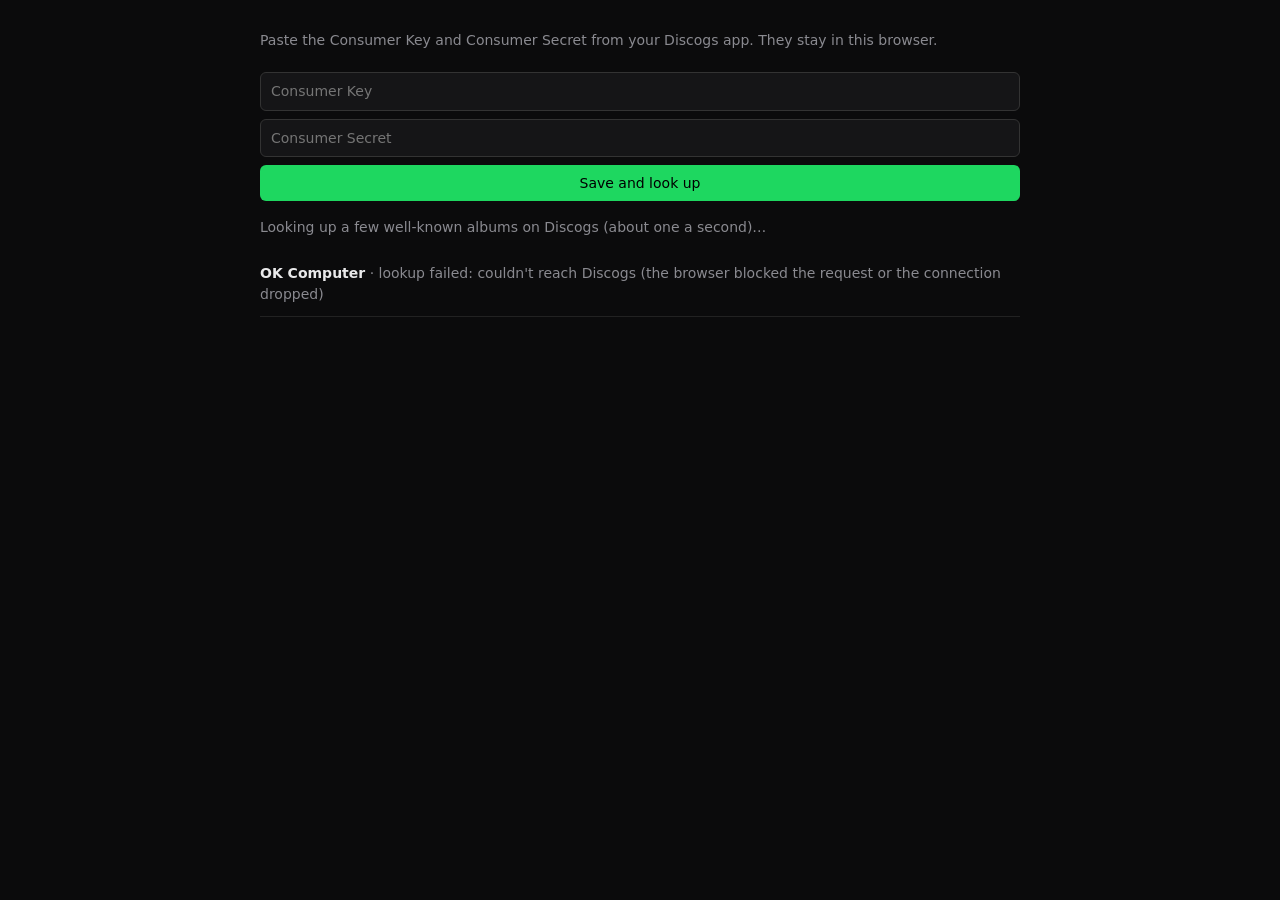
<file: discogs-test.html>
<!doctype html>
<html lang="en">
<head>
<meta charset="utf-8">
<meta name="viewport" content="width=device-width,initial-scale=1">
<title>Discogs check</title>
<style>
html,body{margin:0;background:#0b0b0c;color:#e9e9ea;font:14px/1.45 system-ui,-apple-system,"Segoe UI",Roboto,sans-serif}
main{max-width:760px;margin:0 auto;padding:16px}
.row{padding:12px 0;border-bottom:1px solid #222;display:flex;gap:12px}
.row img{width:64px;height:64px;object-fit:cover;flex:none;background:#222}
.row b{font-weight:600}.row a{color:#1ed760}.m{color:#8a8a90}
form{display:grid;gap:8px;margin:0 0 16px}
input,button{font:inherit;padding:8px 10px;border-radius:6px;border:1px solid #333;background:#151517;color:inherit}
button{background:#1ed760;color:#000;border:0;cursor:pointer}
</style>
</head>
<body>
<main>
<form id="f" hidden>
  <p class="m">Paste the Consumer Key and Consumer Secret from your Discogs app. They stay in this browser.</p>
  <input id="k" placeholder="Consumer Key" autocomplete="off">
  <input id="s" placeholder="Consumer Secret" autocomplete="off">
  <button>Save and look up</button>
</form>
<div id="out"></div>
</main>
<script src="discogs.js?v=2"></script>
<script>
const albums = [
  ["OK Computer", "Radiohead"], ["Blue", "Joni Mitchell"], ["Abbey Road (Remastered 2019)", "The Beatles"],
  ["Rumours", "Fleetwood Mac"], ["Nevermind (Remastered)", "Nirvana"], ["Kind Of Blue (Legacy Edition)", "Miles Davis"],
  ["To Pimp A Butterfly", "Kendrick Lamar"], ["Random Access Memories", "Daft Punk"], ["Loveless", "my bloody valentine"]
].map(([name, artist], i) => ({ id: "test" + i, name, artists: [{ name: artist }] }));
const out = document.getElementById("out"), form = document.getElementById("f");
const esc = s => String(s ?? "").replace(/[&<>"]/g, c => ({ "&": "&amp;", "<": "&lt;", ">": "&gt;", '"': "&quot;" }[c]));
form.onsubmit = e => {
  e.preventDefault();
  if (!document.getElementById("k").value.trim() || !document.getElementById("s").value.trim()){ out.innerHTML = `<p class="m">Paste both the key and the secret first.</p>`; return; }
  Discogs.setCredentials(document.getElementById("k").value, document.getElementById("s").value);
  run();
};
function run(){
  if (!Discogs.ready()){ form.hidden = false; return; }
  form.hidden = true;
  out.innerHTML = `<p class="m">Looking up a few well-known albums on Discogs (about one a second)…</p>`;
  Discogs.lookupAll(albums, (a, d) => {
    const row = document.createElement("div"); row.className = "row";
    row.innerHTML = d
      ? `<img src="${esc(d.thumb)}" alt=""><div><b>${esc(a.name)}</b> <span class="m">· ${esc(a.artists[0].name)}</span><br>
         <a href="${esc(d.url)}" target="_blank" rel="noopener">${esc(d.artist)} – ${esc(d.title)}</a> <span class="m">· ${esc(d.year)} · ${esc(d.kind)}</span><br>
         Genres: ${esc(d.genres.join(", "))}<br>Styles: ${esc(d.styles.join(", "))}<br>Labels: ${esc(d.labels.slice(0, 4).join(", "))}</div>`
      : `<div><b>${esc(a.name)}</b> <span class="m">· ${Discogs.lastError() ? "lookup failed: " + esc(Discogs.lastError()) : "no Discogs match"}</span></div>`;
    out.appendChild(row);
  });
}
run();
</script>
</body>
</html>
</file>
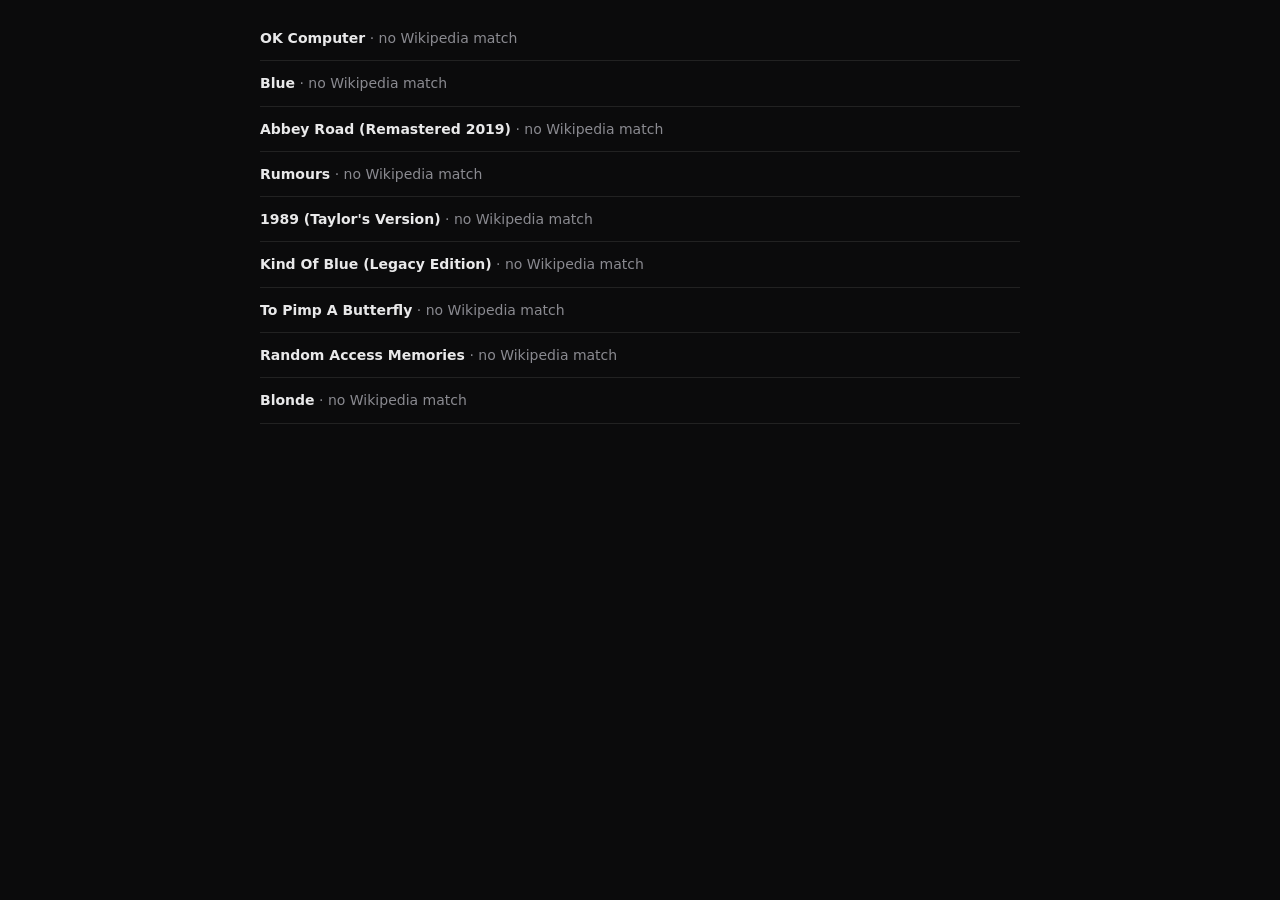
<file: wiki-test.html>
<!doctype html>
<html lang="en">
<head>
<meta charset="utf-8">
<meta name="viewport" content="width=device-width,initial-scale=1">
<title>Wikipedia check</title>
<style>
html,body{margin:0;background:#0b0b0c;color:#e9e9ea;font:14px/1.45 system-ui,-apple-system,"Segoe UI",Roboto,sans-serif}
main{max-width:760px;margin:0 auto;padding:16px}
.row{padding:12px 0;border-bottom:1px solid #222}
.row b{font-weight:600}.row a{color:#1ed760}.m{color:#8a8a90}
</style>
</head>
<body>
<main id="out"><p class="m">Looking up a few well-known albums on Wikipedia…</p></main>
<script src="wiki.js"></script>
<script>
const albums = [
  ["OK Computer", "Radiohead"], ["Blue", "Joni Mitchell"], ["Abbey Road (Remastered 2019)", "The Beatles"],
  ["Rumours", "Fleetwood Mac"], ["1989 (Taylor's Version)", "Taylor Swift"], ["Kind Of Blue (Legacy Edition)", "Miles Davis"],
  ["To Pimp A Butterfly", "Kendrick Lamar"], ["Random Access Memories", "Daft Punk"], ["Blonde", "Frank Ocean"]
].map(([name, artist], i) => ({ id: "test" + i, name, artists: [{ name: artist }] }));
const out = document.getElementById("out"); out.innerHTML = "";
const esc = s => String(s ?? "").replace(/[&<>"]/g, c => ({ "&": "&amp;", "<": "&lt;", ">": "&gt;", '"': "&quot;" }[c]));
Wiki.lookupAll(albums, (a, w) => {
  const d = document.createElement("div"); d.className = "row";
  d.innerHTML = w
    ? `<b>${esc(a.name)}</b> <span class="m">· ${esc(a.artists[0].name)}</span><br>
       <a href="${esc(w.url)}" target="_blank" rel="noopener">${esc(w.title)}</a> <span class="m">· ${esc(w.released)} · ${esc(w.type)}</span><br>
       Genres: ${esc(w.genres.join(", "))}<br>Label: ${esc(w.labels.join(", "))}<br>Producer: ${esc(w.producers.join(", "))}`
    : `<b>${esc(a.name)}</b> <span class="m">· no Wikipedia match</span>`;
  out.appendChild(d);
});
</script>
</body>
</html>
</file>
<file: ipod.css>
/* iPod tab: an iPod touch (2008, iPhone OS 3) running the Music app, browsable down to the album */
body.ipod-view{overflow:hidden}
.ipod{position:fixed;inset:0;display:flex;align-items:center;justify-content:center;padding-bottom:52px;background:radial-gradient(ellipse at 50% 40%,#1b1b1e 0%,var(--bg) 70%)}
.ipod *{box-sizing:border-box}
/* keep clear of the tab bar wherever it is docked */
body.dock-top .ipod{padding:var(--dock) 0 0}
body.dock-left .ipod{padding:0 0 0 var(--dock)}
body.dock-right .ipod{padding:0 var(--dock) 0 0}
.ip-fit{position:relative;flex:none}
.ip-device{position:absolute;left:0;top:0;width:370px;height:660px;transform-origin:0 0;border-radius:52px;padding:5px;
  background:linear-gradient(145deg,#f4f4f6 0%,#9a9ca2 18%,#e7e8ea 38%,#7d8086 62%,#d9dadd 82%,#8c8e93 100%);
  box-shadow:0 30px 70px rgba(0,0,0,.65),0 0 0 1px rgba(0,0,0,.6)}
.ip-glass{position:relative;width:100%;height:100%;border-radius:47px;overflow:hidden;background:#050506;box-shadow:inset 0 0 0 1px #000}
.ip-glass::after{content:"";position:absolute;inset:0;pointer-events:none;z-index:9;border-radius:inherit;
  background:linear-gradient(118deg,rgba(255,255,255,.10) 0%,rgba(255,255,255,.04) 34%,rgba(255,255,255,0) 34.2%)}
.ip-home{position:absolute;left:50%;bottom:20px;width:54px;height:54px;margin-left:-27px;border-radius:50%;cursor:pointer;z-index:10;
  background:radial-gradient(circle at 50% 35%,#1d1d20,#0a0a0b 70%);box-shadow:inset 0 1px 2px rgba(255,255,255,.08),0 0 0 1px #000,0 0 0 2px #1c1c1f}
.ip-home::after{content:"";position:absolute;left:50%;top:50%;width:16px;height:16px;margin:-8px 0 0 -8px;border:1.5px solid #5d5d62;border-radius:4px}
.ip-home:active{background:#151517}

/* the 320x480 screen */
.ip-screen{position:absolute;left:20px;top:85px;width:320px;height:480px;overflow:hidden;background:#fff;color:#000;
  font:16px/1.2 "Helvetica Neue",Helvetica,Arial,sans-serif;-webkit-font-smoothing:antialiased;user-select:none;-webkit-user-select:none;cursor:default}
.ip-status{position:absolute;left:0;top:0;right:0;height:20px;z-index:3;display:flex;align-items:center;padding:0 5px;color:#fff;
  font:700 12px/20px "Helvetica Neue",Helvetica,Arial,sans-serif;background:linear-gradient(#3a3a3a,#000 70%)}
.ip-status .l,.ip-status .r{flex:1;display:flex;align-items:center;gap:4px}
.ip-status .r{justify-content:flex-end}
.ip-status .t{font-size:14px}
.ip-status svg{fill:#fff;display:block}

.ip-nav{position:absolute;left:0;top:20px;right:0;height:44px;z-index:3;border-bottom:1px solid #2d3642;
  background:linear-gradient(#b0bccd 0%,#889bb3 50%,#8195af 50%,#6d84a2 100%)}
.ip-title{position:absolute;left:78px;right:78px;top:0;height:44px;line-height:44px;text-align:center;color:#fff;font-weight:700;font-size:20px;
  text-shadow:0 -1px 0 rgba(0,0,0,.45);white-space:nowrap;overflow:hidden;text-overflow:ellipsis;transition:opacity .25s}
.ip-back{position:absolute;left:5px;top:7px;height:30px;max-width:110px;padding:0 0 0 1px;cursor:pointer;transition:opacity .25s;
  background:#3c4c64;clip-path:polygon(13px 0,100% 0,100% 100%,13px 100%,0 50%);border-radius:0 5px 5px 0}
.ip-back span{display:block;height:28px;margin:1px 1px 1px 0;padding:0 9px 0 15px;line-height:29px;color:#fff;font-weight:700;font-size:12px;
  text-shadow:0 -1px 0 rgba(0,0,0,.45);white-space:nowrap;overflow:hidden;text-overflow:ellipsis;border-radius:0 4px 4px 0;
  clip-path:polygon(13px 0,100% 0,100% 100%,13px 100%,0 50%);background:linear-gradient(#91a3bd 0%,#6c82a3 50%,#617899 50%,#4f688d 100%)}
.ip-back:active span{background:linear-gradient(#6f81a0,#3f5679)}
.ip-back.gone,.ip-title.fade{opacity:0;pointer-events:none}

/* pages slide sideways like the real thing */
.ip-pages{position:absolute;left:0;right:0;top:64px;bottom:49px;overflow:hidden;background:#fff}
.ip-page{position:absolute;inset:0;overflow-y:auto;overflow-x:hidden;scrollbar-width:none;overscroll-behavior:contain;background:#fff;transition:transform .35s ease}
.ip-page::-webkit-scrollbar{display:none}
.ip-page.left{transform:translateX(-100%)}
.ip-page.right{transform:translateX(100%)}
.ip-page.still{transition:none}
.ip-page.hold{visibility:hidden}

.ip-sec{position:sticky;top:0;z-index:1;will-change:transform;height:22px;padding:0 10px;line-height:22px;color:#fff;font-weight:700;font-size:18px;
  text-shadow:0 1px 0 rgba(0,0,0,.3);border-top:1px solid #a4afb9;background:linear-gradient(#97a3ae,#b5bfc8)}
.ip-row{position:relative;display:flex;align-items:center;height:44px;padding:0 28px 0 10px;border-bottom:1px solid #e0e0e0;cursor:pointer;white-space:nowrap}
.ip-row b{font-size:20px;overflow:hidden;text-overflow:ellipsis}
.ip-row.al{height:56px;padding-left:0}
.ip-row.al img{flex:none;width:55px;height:55px;object-fit:cover;background:#ddd;margin-right:9px;-webkit-user-drag:none}
.ip-row.al div{min-width:0;display:flex;flex-direction:column;gap:2px}
.ip-row.al b{font-size:16px}
.ip-row.al i{font-style:normal;font-size:13px;color:#7b7b7b;overflow:hidden;text-overflow:ellipsis}
.ip-row.go::after{content:"";position:absolute;right:13px;top:50%;width:8px;height:8px;margin-top:-5px;border:solid #8b8b8b;border-width:3px 3px 0 0;transform:rotate(45deg)}
.ip-row.press{background:linear-gradient(#058cf5,#015fe6);color:#fff;border-bottom-color:#015fe6}
.ip-row.press i{color:#fff}
.ip-row.press::after{border-color:#fff}
.ip-index{position:absolute;right:0;top:0;bottom:0;z-index:2;width:22px;display:flex;flex-direction:column;justify-content:space-evenly;align-items:center;padding:6px 0;
  font:700 10px/1 "Helvetica Neue",Helvetica,Arial,sans-serif;color:#5d6c7c;cursor:pointer}
.ip-index span{pointer-events:none}
.ip-index.down{background:rgba(0,0,0,.1);border-radius:11px}
.ip-empty{padding:120px 20px 0;text-align:center;color:#8b8b8b;font-weight:700;font-size:20px}

/* the album: artwork, names and year, with room underneath for tracklists later */
.ip-album{display:flex;gap:10px;padding:10px;border-bottom:1px solid #a4a7ab;background:linear-gradient(#e6e8eb,#ced2d7)}
.ip-album img{flex:none;width:88px;height:88px;object-fit:cover;background:#bbb;box-shadow:0 1px 3px rgba(0,0,0,.35);-webkit-user-drag:none}
.ip-album div{min-width:0;display:flex;flex-direction:column;justify-content:center;gap:4px;text-shadow:0 1px 0 rgba(255,255,255,.6)}
.ip-album .ar{font-weight:700;font-size:13px;color:#4c566c}
.ip-album .nm{font-weight:700;font-size:16px;white-space:normal;display:-webkit-box;-webkit-line-clamp:3;-webkit-box-orient:vertical;overflow:hidden}
.ip-album .yr{font-size:12px;color:#4c566c}
.ip-lines{height:100%;min-height:280px;background:repeating-linear-gradient(#fff 0 43px,#e0e0e0 43px 44px)}

.ip-tabs{position:absolute;left:0;right:0;bottom:0;height:49px;z-index:3;display:flex;justify-content:space-around;padding:2px 2px 0;
  background:linear-gradient(#3b3b3b 0%,#151515 50%,#000 50%)}
.ip-tab{flex:1;max-width:76px;height:45px;display:flex;flex-direction:column;align-items:center;justify-content:center;gap:1px;border-radius:3px;cursor:pointer;
  color:#9a9a9a;font:700 10px/1 "Helvetica Neue",Helvetica,Arial,sans-serif}
.ip-tab svg{width:30px;height:30px;fill:url(#ipGrey)}
.ip-tab.on{color:#fff;background:rgba(255,255,255,.14)}
.ip-tab.on svg{fill:url(#ipBlue)}
</file>
<file: discover.css>
/* discover: one album front and centre, related albums in a row underneath, each with why it's there */
.dz{min-height:100vh;padding:32px 0 90px;display:flex;flex-direction:column;align-items:center}
.dz-empty{position:fixed;inset:0;margin:0;display:flex;align-items:center;justify-content:center;color:var(--muted)}
.dz-hero{display:flex;flex-direction:column;align-items:center;gap:14px;padding:0 16px}
.dz-art{width:clamp(170px,32vh,340px);aspect-ratio:1;background:var(--tile);box-shadow:0 24px 60px rgba(0,0,0,.55)}
.dz-art img{display:block;width:100%;height:100%;object-fit:cover;user-select:none;-webkit-user-drag:none}
.dz-cap{text-align:center;max-width:520px}
.dz-name{font:700 22px/1.2 "Helvetica Neue",Helvetica,Arial,sans-serif}
.dz-sub{color:var(--muted);font-size:13px;margin-top:3px}
.dz-note{margin:36px 16px 0;color:var(--muted);text-align:center}
.dz-row{align-self:stretch;display:flex;gap:20px;margin-top:34px;padding:4px 24px 12px;overflow-x:auto;overflow-y:hidden;scrollbar-width:thin;scrollbar-color:#2a2a2e transparent}
.dz-tile{flex:0 0 200px;width:200px;min-width:0;cursor:pointer}
.dz-cover{position:relative;aspect-ratio:1;background:var(--tile);overflow:hidden}
.dz-cover i{position:absolute;inset:0;display:flex;align-items:center;justify-content:center;padding:12px;text-align:center;font:600 13px/1.3 system-ui,-apple-system,"Segoe UI",Roboto,sans-serif;font-style:normal;color:var(--muted)}
.dz-cover img{position:absolute;inset:0;width:100%;height:100%;object-fit:cover;opacity:0;transition:opacity .4s;user-select:none;-webkit-user-drag:none}
.dz-cover img.in{opacity:1}
.dz-tile:hover .dz-cover img.in{opacity:.85}
.dz-kind{margin-top:10px;font:700 10px/1 "Helvetica Neue",Helvetica,Arial,sans-serif;letter-spacing:.08em;text-transform:uppercase;color:var(--rank)}
.dz-title{margin-top:6px;font-weight:600;line-height:1.3;white-space:nowrap;overflow:hidden;text-overflow:ellipsis}
.dz-tile .dz-sub{margin-top:1px;white-space:nowrap;overflow:hidden;text-overflow:ellipsis}
.dz-why{margin:8px 0 0;font-size:12px;line-height:1.5;color:#b4b4ba}
body.dock-top .dz{padding-top:calc(var(--dock) + 16px)}
body.dock-left .dz{padding-left:var(--dock)}
body.dock-right .dz{padding-right:var(--dock)}
body.phone .dz{padding:20px 0 calc(var(--dock) + 24px)}
body.phone .dz-tile{flex-basis:170px;width:170px}
body.phone .dz-row{gap:14px;padding:4px 16px 12px}
.dz-more{min-width:170px;margin-top:12px;font:600 12px/1 system-ui,-apple-system,"Segoe UI",Roboto,sans-serif;color:var(--muted);background:var(--tile);border:0;border-radius:999px;padding:8px 14px;cursor:pointer}
.dz-more:hover:not(:disabled){color:var(--text)}
.dz-more:disabled{cursor:default}
.dz-rate{display:flex;gap:6px;margin-top:8px}
.dz-rate button{font:14px/1 system-ui,sans-serif;background:var(--tile);border:0;border-radius:999px;padding:6px 10px;cursor:pointer;filter:grayscale(1);opacity:.55}
.dz-rate button:hover{opacity:.9}
.dz-rate button.on{filter:none;opacity:1;background:#2a2a2e}
.dz-tile.no .dz-cover,.dz-tile.no .dz-title,.dz-tile.no .dz-sub,.dz-tile.no .dz-why,.dz-tile.no .dz-kind{opacity:.3}
</file>
<file: lineage.css>
/* lineage: newest at the top. What the album influenced above it, its contemporaries either side, its influences below */
.lg{position:fixed;inset:0;overflow-y:auto;overflow-x:hidden;scrollbar-width:thin;scrollbar-color:#2a2a2e transparent}
.lg-empty{position:fixed;inset:0;margin:0;display:flex;align-items:center;justify-content:center;color:var(--muted)}
.lg-up,.lg-down{min-height:50vh;display:flex;flex-direction:column;align-items:center;gap:14px;padding:0 16px}
.lg-up{justify-content:flex-end;padding-top:32px;padding-bottom:26px}
.lg-down{padding-top:26px;padding-bottom:110px}
.lg-head{font:700 10px/1 "Helvetica Neue",Helvetica,Arial,sans-serif;letter-spacing:.08em;text-transform:uppercase;color:var(--rank);text-align:center}
.lg-card{display:flex;gap:14px;align-items:flex-start;width:100%;max-width:520px;cursor:pointer}
.lg-cover{position:relative;flex:0 0 96px;width:96px;aspect-ratio:1;background:var(--tile);overflow:hidden}
.lg-cover i{position:absolute;inset:0;display:flex;align-items:center;justify-content:center;padding:8px;text-align:center;font:600 11px/1.3 system-ui,-apple-system,"Segoe UI",Roboto,sans-serif;font-style:normal;color:var(--muted)}
.lg-cover img{position:absolute;inset:0;width:100%;height:100%;object-fit:cover;opacity:0;transition:opacity .4s;user-select:none;-webkit-user-drag:none}
.lg-cover img.in{opacity:1}
.lg-card:hover .lg-cover img.in{opacity:.85}
.lg-txt{min-width:0;flex:1;padding-top:2px}
.lg-title{font-weight:600;line-height:1.3;white-space:nowrap;overflow:hidden;text-overflow:ellipsis}
.lg-sub{color:var(--muted);font-size:13px;margin-top:2px;white-space:nowrap;overflow:hidden;text-overflow:ellipsis}
.lg-why{margin:6px 0 0;font-size:12px;line-height:1.5;color:#b4b4ba}
.lg-row{display:flex;align-items:flex-start;gap:20px;padding:4px 24px 12px;overflow-x:auto;overflow-y:hidden;scrollbar-width:thin;scrollbar-color:#2a2a2e transparent}
.lg-row::before,.lg-row::after{content:"";flex:0 0 calc(50% - 20px - clamp(100px,17vh,160px))}
.lg-hero{flex:0 0 auto;width:clamp(200px,34vh,320px);display:flex;flex-direction:column;align-items:center;text-align:center}
.lg-art{width:100%;aspect-ratio:1;background:var(--tile);box-shadow:0 24px 60px rgba(0,0,0,.55)}
.lg-art img{display:block;width:100%;height:100%;object-fit:cover;user-select:none;-webkit-user-drag:none}
.lg-name{margin-top:14px;font:700 22px/1.2 "Helvetica Neue",Helvetica,Arial,sans-serif}
.lg-hero>.lg-sub{white-space:normal}
.lg-note{margin:12px 0 0;color:var(--muted);font-size:13px;line-height:1.45}
.lg-same{margin-top:14px}
.lg-side{flex:0 0 170px;width:170px;flex-direction:column;gap:0;margin-top:clamp(15px,calc(17vh - 85px),75px)}
.lg-side .lg-cover{flex:none;width:100%}
.lg-side .lg-txt{padding-top:10px;width:100%}
body.dock-top .lg{top:var(--dock)}
body.dock-left .lg{left:var(--dock)}
body.dock-right .lg{right:var(--dock)}
body.phone .lg{bottom:var(--dock)}
body.phone .lg-side{flex-basis:140px;width:140px}
body.phone .lg-row{gap:14px;padding:4px 16px 12px}
body.phone .lg-cover{flex-basis:80px;width:80px}
body.phone .lg-hero{width:min(62vw,34vh)}
body.phone .lg-row::before,body.phone .lg-row::after{flex-basis:calc(50% - 14px - min(31vw,17vh))}
</file>
